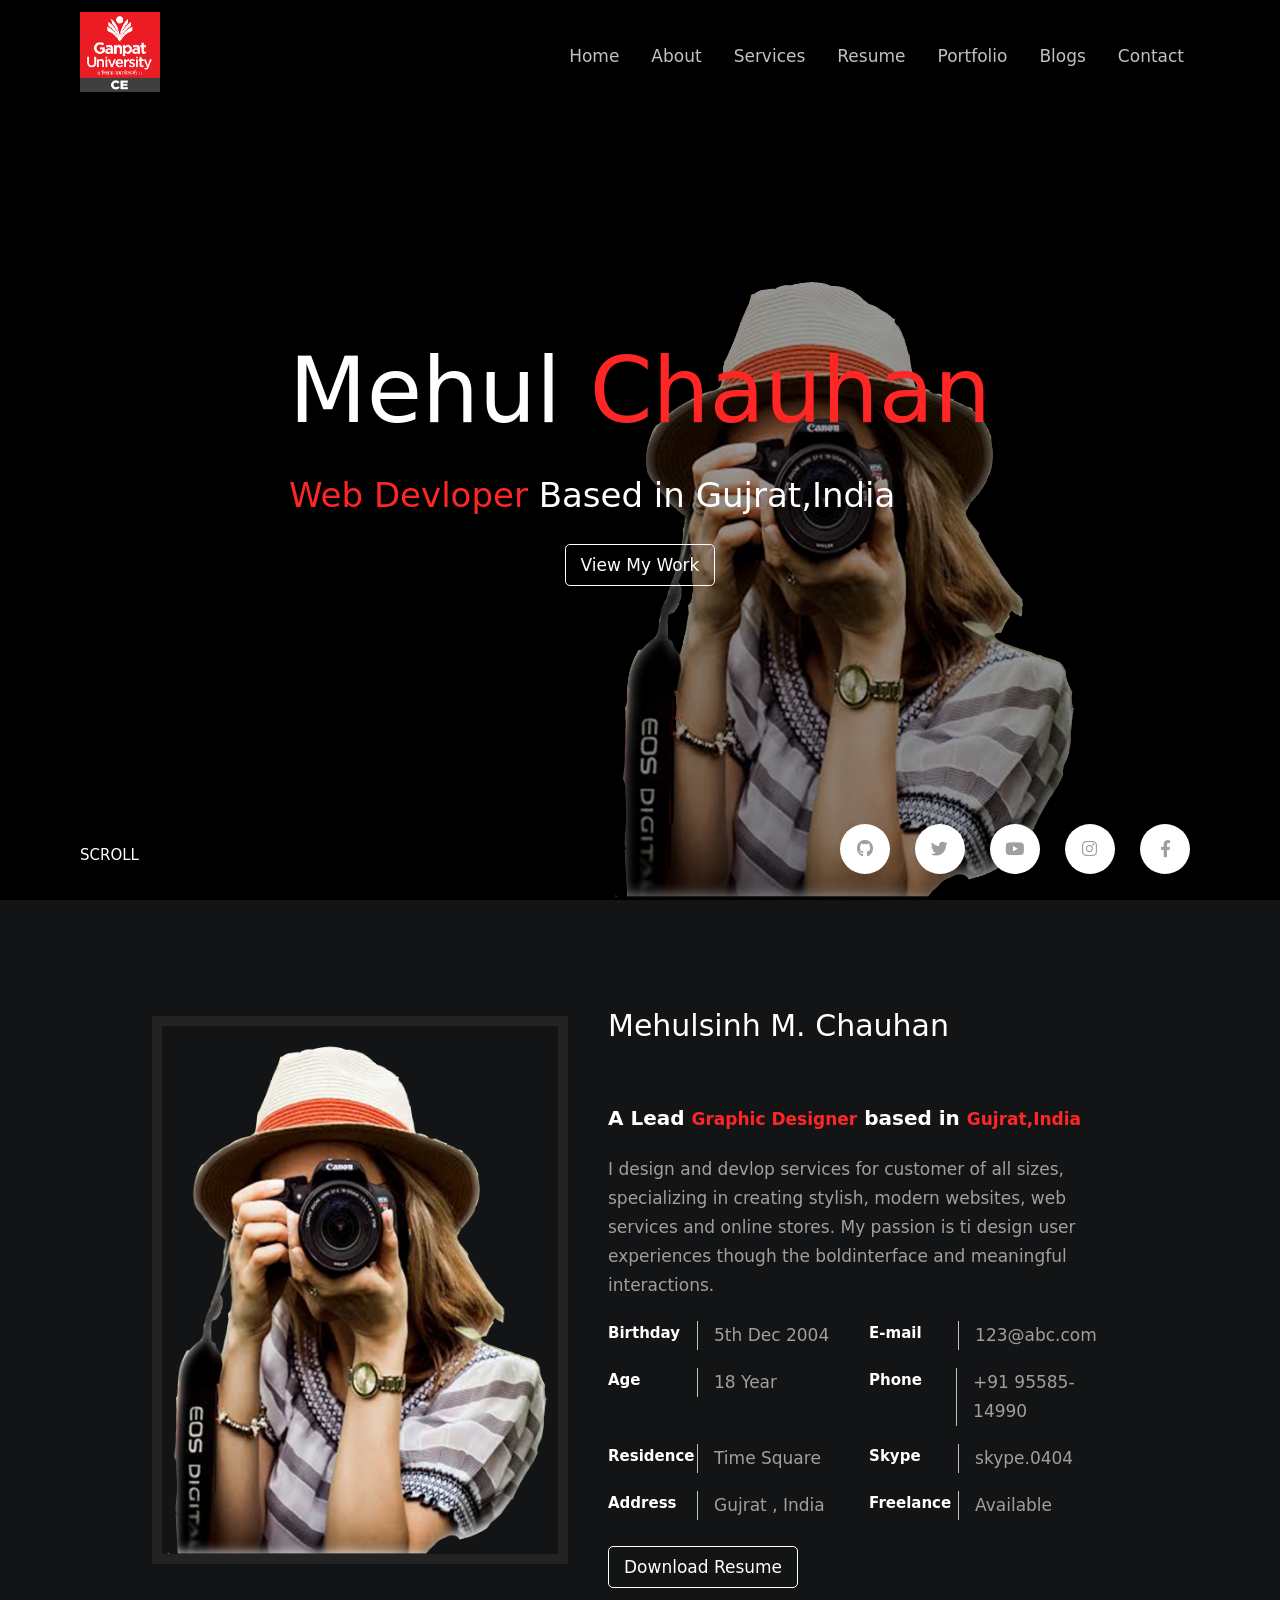
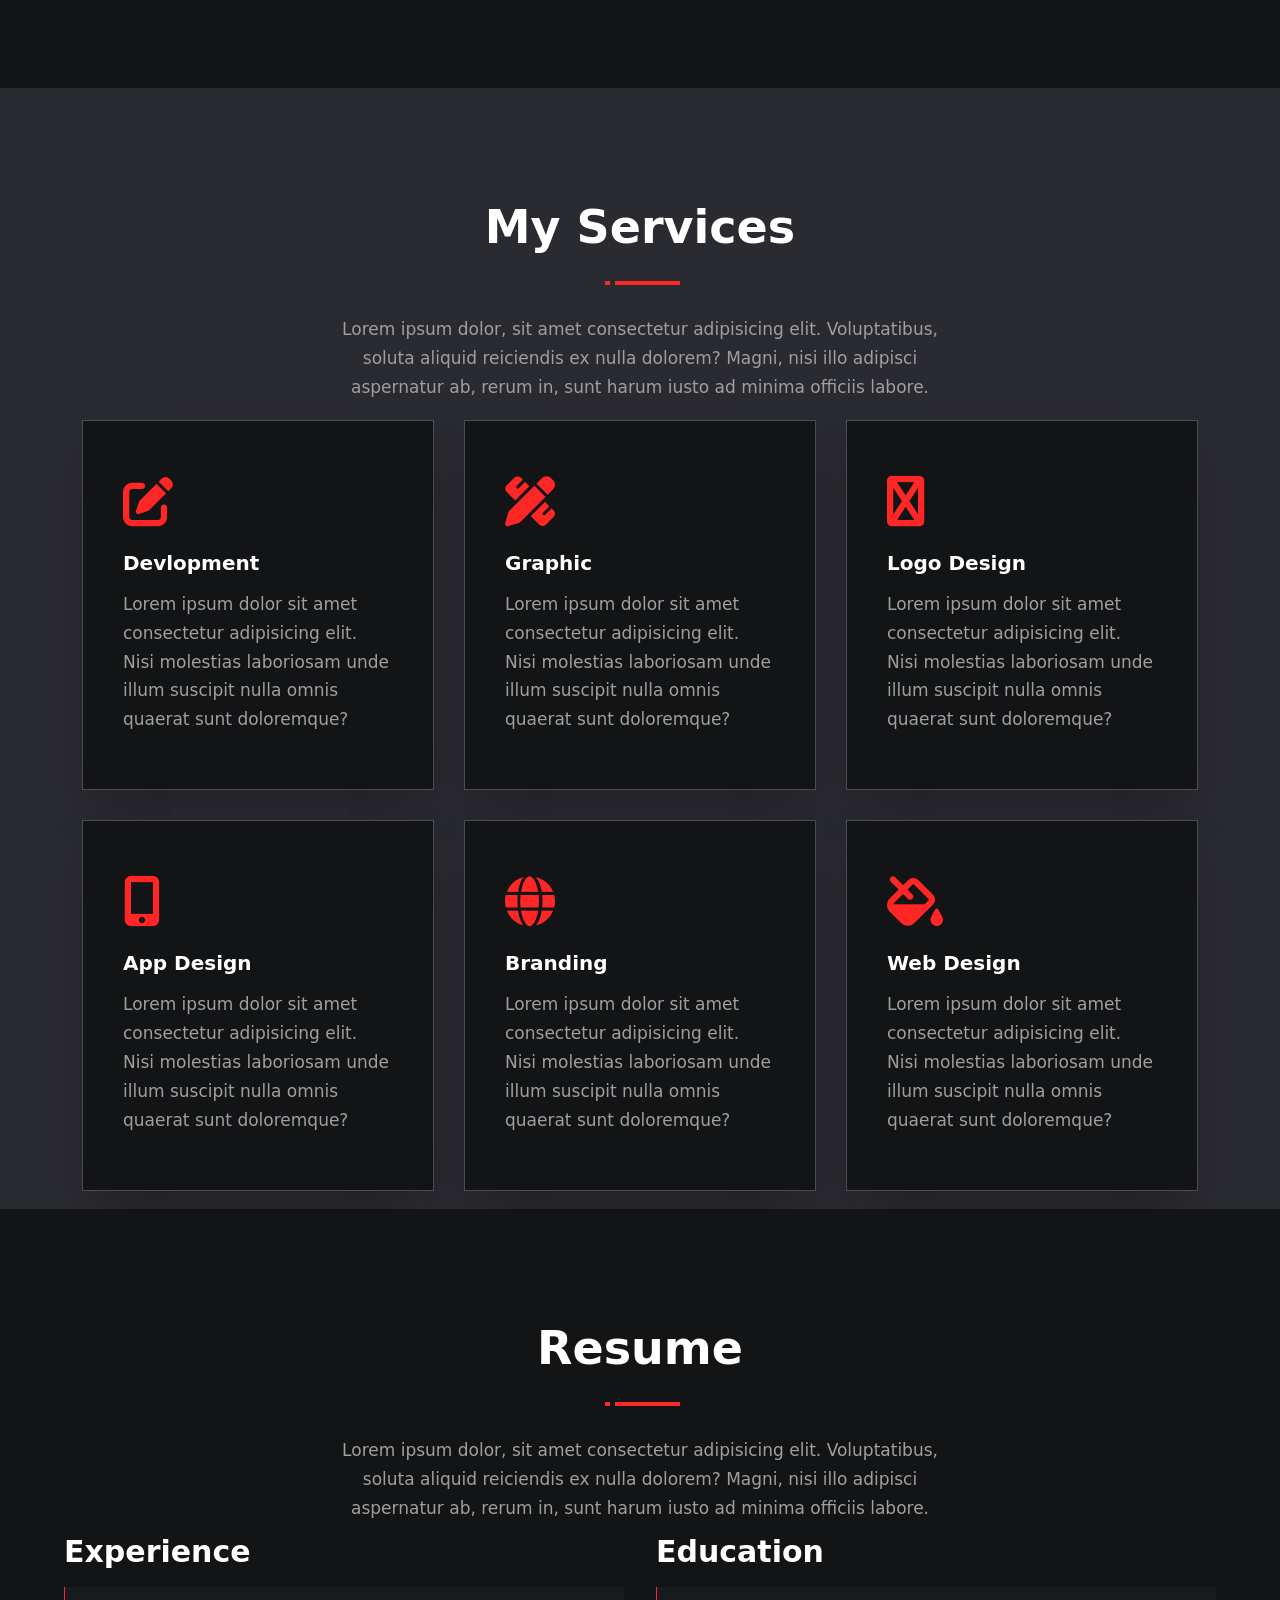
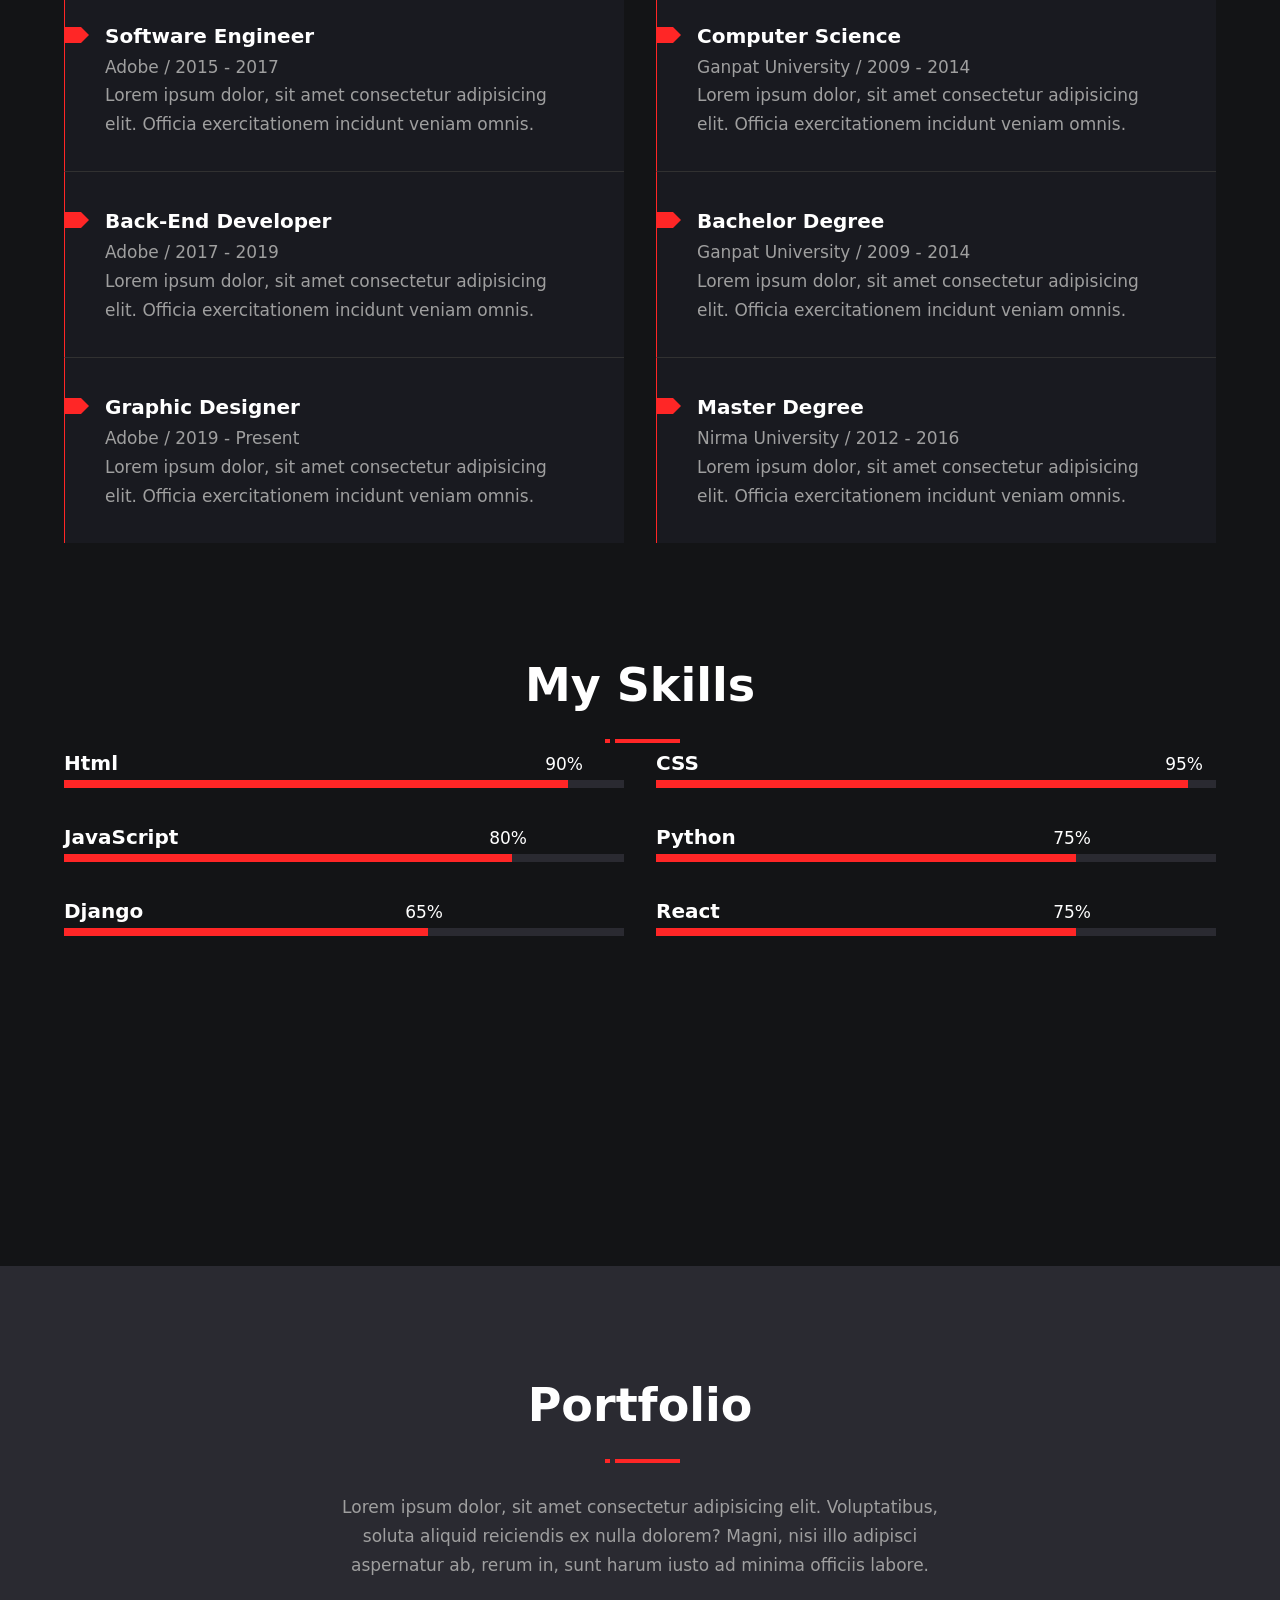
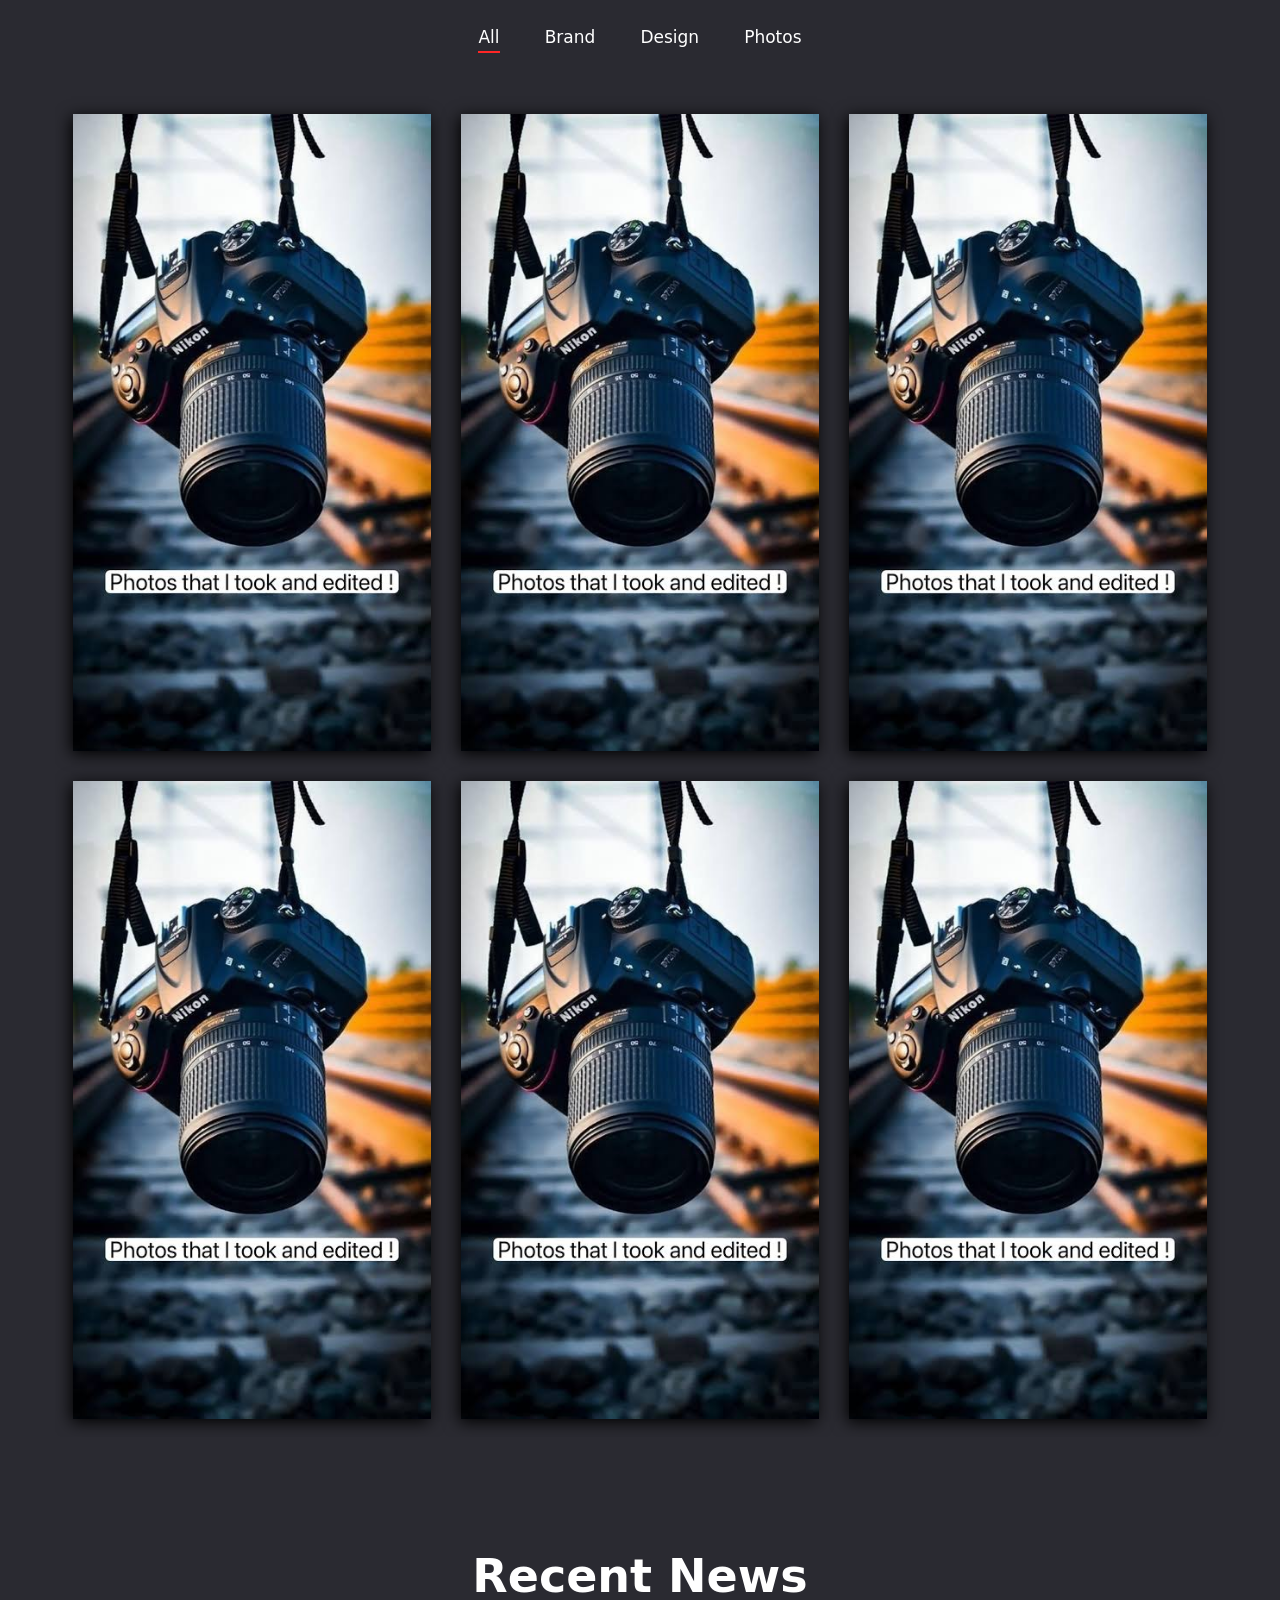
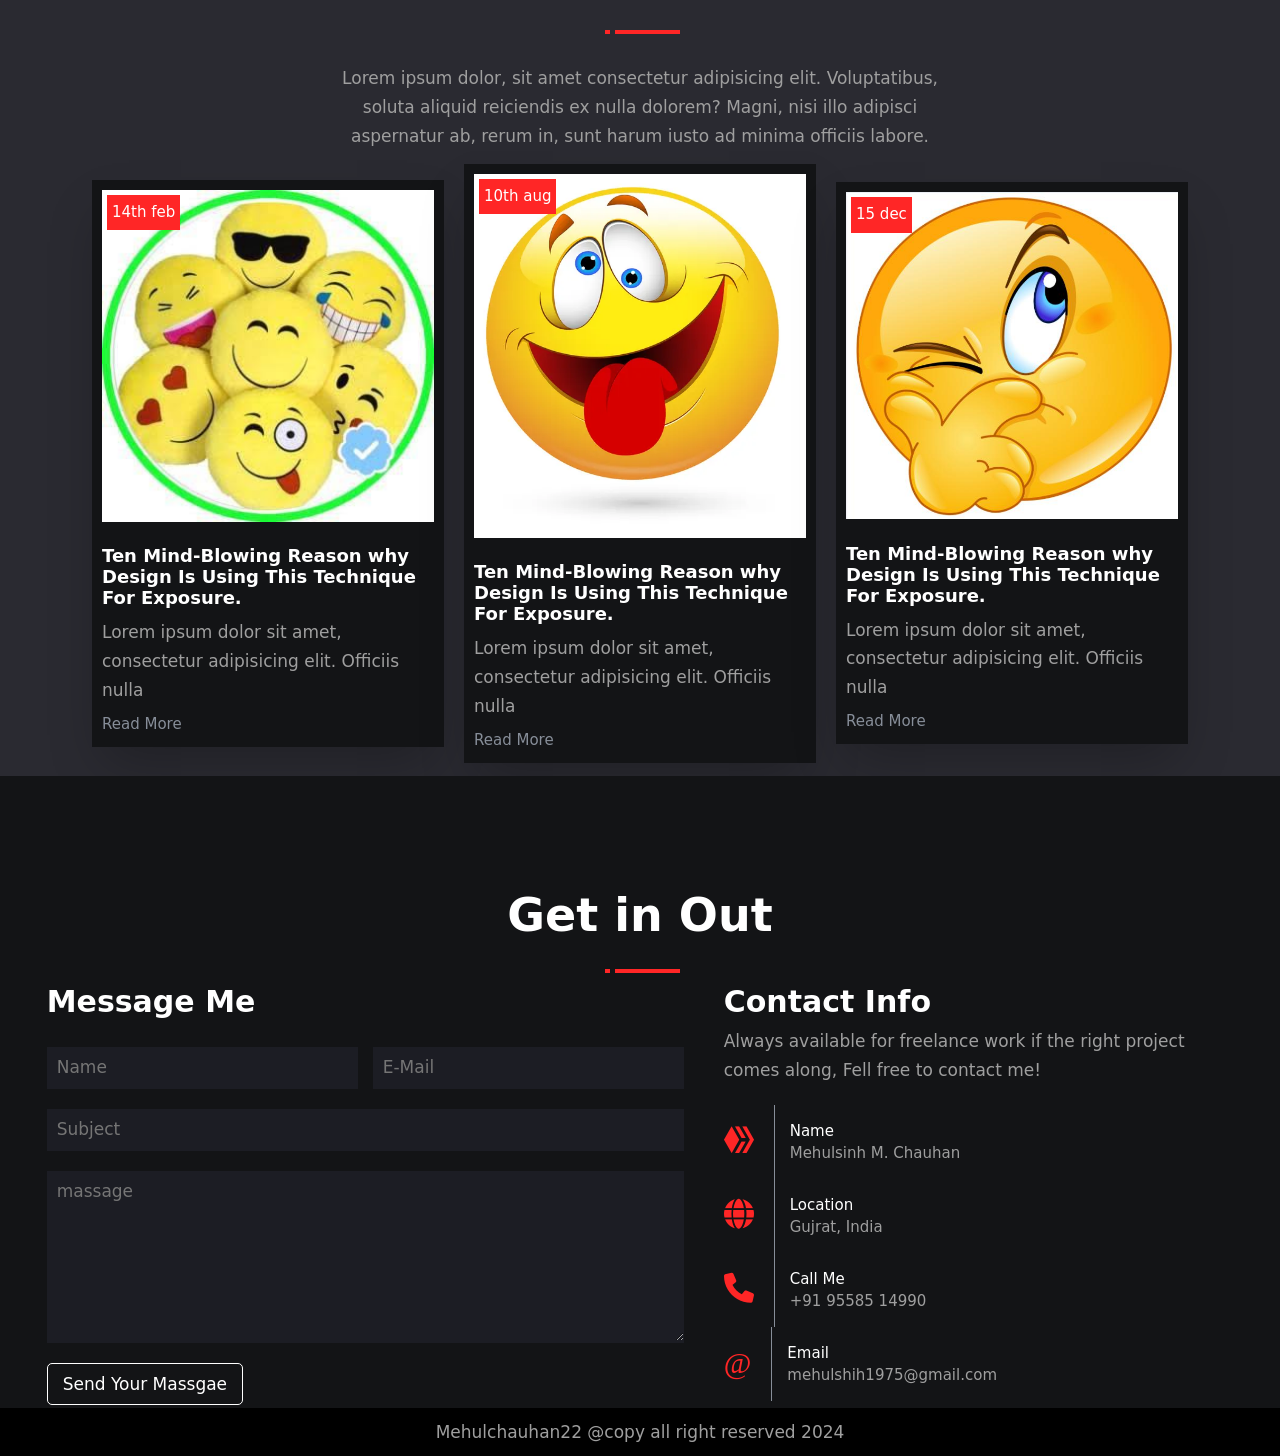
<file: index.html>
<!DOCTYPE html>
<html lang="en">

<head>
    <meta charset="UTF-8">
    <meta http-equiv="X-UA-Compatible" content="IE=edge">
    <meta name="viewport" content="width=device-width, initial-scale=1.0">
    <link rel="stylesheet" href="style.css">
    <link rel="stylesheet" href="css/all.min.css">
    <link rel="stylesheet" href="css/fontawesome.min.css">
</head>

<body>
    <!-- ------------ NAVBAR ---------- -->
    <header>
        <nav id="navbar">
            <div class="logo">
                <img src="images/logo.png" alt="">
            </div>
            <!-- hamberger-lines -->
            <input type="checkbox" class="checkbox">
            <div class="hamburger-lines">
                <span class="line line1"></span>
                <span class="line line2"></span>
                <span class="line line3"></span>
            </div>
            <ul class="nav-items">
                <li><a href="#home">Home</a></li>
                <li><a href="#about">About</a></li>
                <li><a href="#services">Services</a></li>
                <li><a href="#resume">Resume</a></li>
                <li><a href="#portfolio">Portfolio</a></li>
                <li><a href="#blogs">Blogs</a></li>
                <li><a href="#contact">Contact</a></li>
            </ul>
        </nav>
    </header>

    <!-- ------------ HOME SECTION ---------- -->
    <section id="home">
        <div class="text-holder">
            <h1>Mehul <span>Chauhan</span></h1>
            <h3><span>Web Devloper </span>Based in Gujrat,India</h3>
            <div class="button">
                <button class="btn">
                    <a href="#skills">View My Work</a>
                </button>
            </div>
        </div>
        <div class="hero-img">
            <img src="images/Pb.png" alt="">
        </div>  
        <div class="social-icons">
            <ul class="wrapper">
                <li class="icon github" onclick="window.location.href = 'https://github.com/Mehulchauhan22';">
                    <span class="tooltip">GitHub</span>
                    <span><i class="fab fa-github" ></i></span>
                </li>
            </ul>
            <ul class="wrapper">
                <li class="icon twitter" onclick="window.location.href = 'https://twitter.com';">
                    <span class="tooltip">Twitter</span>
                    <span><i class="fab fa-twitter"></i></span>
                </li>
            </ul>
            <ul class="wrapper">
                <li class="icon youtube" onclick="window.location.href = 'https://youtube.com'">
                    <span class="tooltip">Youtube</span>
                    <span><i class="fab fa-youtube"></i></span>
                </li>
            </ul>
            <ul class="wrapper">
                <li class="icon instagram" onclick="window.location.href = 'https://instagram.com';">
                    <span class="tooltip">Instagram</span>
                    <span><i class="fab fa-instagram"></i></span>
                </li>
            </ul>
            <ul class="wrapper">
                <li class="icon facebook" onclick="window.location.href = 'https://facebookcom';">
                    <span class="tooltip">Facebook</span>
                    <span><i class="fab fa-facebook-f"></i></span>
                </li>
            </ul>
        </div>
        <!-- <div class="social-icons">
            <li>
                <a href="#"><i class="fab fa-facebook-f"></i></a>
                <a href="#"><i class="fab fa-instagram"></i></a>
                <a href="#"><i class="fab fa-twitter"></i></a>
                <a href="#"><i class="fab fa-linkedin-in"></i></a>
                <a href="#"><i class="fab fa-youtube"></i></a>
            </li>
        </div> -->
        <div class="scroll-txt">
            <a href="#about">Scroll</a>
        </div>
    </section>

    <!-- ------------ ABOUT SECTION ---------- -->
    <section id="about">
        <div class="container">
            <div class="about-img">
                <img src="images/Pb.png" alt="">
            </div>
            <div class="text-wrapper">
                <h4>Mehulsinh M. Chauhan</h4>
                <h5>A Lead <span> Graphic Designer</span> based in <span>Gujrat,India</span></h5>
                <p>I design and devlop services for customer of all sizes, specializing in creating stylish, modern
                    websites, web services and online stores. My passion is ti design user experiences though the
                    boldinterface and meaningful interactions.
                </p>
                <div class="about-list">

                    <!-- ---List Item Start--- -->
                    <div class="list-item">
                        <label for="">Birthday</label>
                        <p>5th Dec 2004</p>
                    </div>
                    <!-- ---List Item End--- -->

                    <!-- ---List Item Start--- -->
                    <div class="list-item">
                        <label for="">E-mail</label>
                        <p>123@abc.com</p>
                    </div>
                    <!-- ---List Item End--- -->

                    <!-- ---List Item Start--- -->
                    <div class="list-item">
                        <label for="">Age</label>
                        <p>18 Year</p>
                    </div>
                    <!-- ---List Item End--- -->

                    <!-- ---List Item Start--- -->
                    <div class="list-item">
                        <label for="">Phone</label>
                        <p>+91 95585-14990</p>
                    </div>
                    <!-- ---List Item End--- -->

                    <!-- ---List Item Start--- -->
                    <div class="list-item">
                        <label for="">Residence</label>
                        <p>Time Square</p>
                    </div>
                    <!-- ---List Item End--- -->

                    <!-- ---List Item Start--- -->
                    <div class="list-item">
                        <label for="">Skype</label>
                        <p>skype.0404</p>
                    </div>
                    <!-- ---List Item End--- -->

                    <!-- ---List Item Start--- -->
                    <div class="list-item">
                        <label for="">Address</label>
                        <p>Gujrat , India </p>
                    </div>
                    <!-- ---List Item End--- -->

                    <!-- ---List Item Start--- -->
                    <div class="list-item">
                        <label for="">Freelance</label>
                        <p>Available</p>
                    </div>
                    <!-- ---List Item End--- -->

                </div>
                <button class="btn"><a href="images/resume-Mehulsinh_chauhan.pdf" download>Download Resume</a></button>
            </div>
        </div>
    </section>

    <!-- ------------ SERVICES SECTION ---------- -->
    <section id="services">
        <div class="heading-wrapper">
            <div class="heading">
                <h2> My Services</h2>
            </div>
            <div class="animated-bar"></div>
            <div class="sub-heading">
                <p>
                    Lorem ipsum dolor, sit amet consectetur adipisicing elit. Voluptatibus, soluta aliquid reiciendis ex
                    nulla dolorem? Magni, nisi illo adipisci aspernatur ab, rerum in, sunt harum iusto ad minima
                    officiis labore.
                </p>
            </div>
        </div>

        <div class="container">

            <!-- --- Services Card Start--- -->
            <div class="service-card">
                <div class="card-content">
                    <i class="fas fa-pen-to-square"></i>
                    <h5>Devlopment</h5>
                    <p>Lorem ipsum dolor sit amet consectetur adipisicing elit. Nisi molestias laboriosam unde illum
                        suscipit nulla omnis quaerat sunt doloremque?</p>
                </div>
            </div>
            <!-- --- Services Card End--- -->

            <!-- --- Services Card Start--- -->
            <div class="service-card">
                <div class="card-content">
                    <i class="fas fa-pen-ruler"></i>
                    <h5>Graphic</h5>
                    <p>Lorem ipsum dolor sit amet consectetur adipisicing elit. Nisi molestias laboriosam unde illum
                        suscipit nulla omnis quaerat sunt doloremque?</p>
                </div>
            </div>
            <!-- --- Services Card End--- -->

            <!-- --- Services Card Start--- -->
            <div class="service-card">
                <div class="card-content">
                    <i class="fa fa-pied-piper"></i>
                    <h5>Logo Design</h5>
                    <p>Lorem ipsum dolor sit amet consectetur adipisicing elit. Nisi molestias laboriosam unde illum
                        suscipit nulla omnis quaerat sunt doloremque?</p>
                </div>
            </div>
            <!-- --- Services Card End--- -->

            <!-- --- Services Card Start--- -->
            <div class="service-card">
                <div class="card-content">
                    <i class="fas fa-mobile-screen-button"></i>
                    <h5>App Design</h5>
                    <p>Lorem ipsum dolor sit amet consectetur adipisicing elit. Nisi molestias laboriosam unde illum
                        suscipit nulla omnis quaerat sunt doloremque?</p>
                </div>
            </div>
            <!-- --- Services Card End--- -->

            <!-- --- Services Card Start--- -->
            <div class="service-card">
                <div class="card-content">
                    <i class="fas fa-globe"></i>
                    <h5>Branding</h5>
                    <p>Lorem ipsum dolor sit amet consectetur adipisicing elit. Nisi molestias laboriosam unde illum
                        suscipit nulla omnis quaerat sunt doloremque?</p>
                </div>
            </div>
            <!-- --- Services Card End--- -->

            <!-- --- Services Card Start--- -->
            <div class="service-card">
                <div class="card-content">
                    <i class="fas fa-fill-drip"></i>
                    <h5>Web Design</h5>
                    <p>Lorem ipsum dolor sit amet consectetur adipisicing elit. Nisi molestias laboriosam unde illum
                        suscipit nulla omnis quaerat sunt doloremque?</p>
                </div>
            </div>
            <!-- --- Services Card End--- -->

        </div>
    </section>

    <!-- ------------ RESUME SECTION ---------- -->
    <section id="resume">
        <div class="heading-wrapper">
            <div class="heading">
                <h2>Resume</h2>
            </div>
            <div class="animated-bar"></div>
            <div class="sub-heading">
                <p>
                    Lorem ipsum dolor, sit amet consectetur adipisicing elit. Voluptatibus, soluta aliquid reiciendis ex
                    nulla dolorem? Magni, nisi illo adipisci aspernatur ab, rerum in, sunt harum iusto ad minima
                    officiis labore.
                </p>
            </div>
        </div>

        <div class="container">

            <!-- ------------ EXPERINCE PART  ---------- -->
            <div class="experience">
                <div class="title">
                    <h4>Experience</h4>
                </div>

                <!-- ---Resume Item Start--- -->
                <div class="resume-item">
                    <div class="item-arrow"></div>
                    <h5>Software Engineer</h5>
                    <span>Adobe / 2015 - 2017</span>
                    <p>Lorem ipsum dolor, sit amet consectetur adipisicing elit. Officia exercitationem incidunt veniam
                        omnis.</p>
                </div>
                <!-- ---Resume Item End--- -->

                <!-- ---Resume Item Start--- -->
                <div class="resume-item">
                    <div class="item-arrow"></div>
                    <h5>Back-End Developer</h5>
                    <span>Adobe / 2017 - 2019</span>
                    <p>Lorem ipsum dolor, sit amet consectetur adipisicing elit. Officia exercitationem incidunt veniam
                        omnis.</p>
                </div>
                <!-- ---Resume Item End--- -->

                <!-- ---Resume Item Start--- -->
                <div class="resume-item">
                    <div class="item-arrow"></div>
                    <h5>Graphic Designer</h5>
                    <span>Adobe / 2019 - Present</span>
                    <p>Lorem ipsum dolor, sit amet consectetur adipisicing elit. Officia exercitationem incidunt veniam
                        omnis.</p>
                </div>
                <!-- ---Resume Item End--- -->
            </div>


            <!-- ------------ EDUCATION PART  ---------- -->
            <div class="education">
                <div class="title">
                    <h4>Education</h4>
                </div>

                <!-- ---Resume Item Start--- -->
                <div class="resume-item">
                    <div class="item-arrow"></div>
                    <h5>Computer Science</h5>
                    <span>Ganpat University / 2009 - 2014</span>
                    <p>Lorem ipsum dolor, sit amet consectetur adipisicing elit. Officia exercitationem incidunt veniam
                        omnis.</p>
                </div>
                <!-- ---Resume Item End--- -->

                <!-- ---Resume Item Start--- -->
                <div class="resume-item">
                    <div class="item-arrow"></div>
                    <h5>Bachelor Degree</h5>
                    <span>Ganpat University / 2009 - 2014</span>
                    <p>Lorem ipsum dolor, sit amet consectetur adipisicing elit. Officia exercitationem incidunt veniam
                        omnis.</p>
                </div>
                <!-- ---Resume Item End--- -->

                <!-- ---Resume Item Start--- -->
                <div class="resume-item">
                    <div class="item-arrow"></div>
                    <h5>Master Degree</h5>
                    <span>Nirma University / 2012 - 2016</span>
                    <p>Lorem ipsum dolor, sit amet consectetur adipisicing elit. Officia exercitationem incidunt veniam
                        omnis.</p>
                </div>
                <!-- ---Resume Item End--- -->
            </div>
        </div>

        <!-- --- SKILL SECTION--- -->
        <section id="skills">
            <div class="heading-wrapper">
                <div class="heading">
                    <h2>My Skills</h2>
                </div>
                <div class="animated-bar"></div>
            </div>

            <div class="container">

                <!-- ---PROGRESS ITEM START1--- -->
                <div class="progress-item">
                    <div class="text">
                        <h5>Html</h5>
                    </div>
                    <div class="progress-bar">
                        <div class="progress-line html"></div>
                    </div>
                </div>
                <!-- ---PROGRESS ITEM END1--- -->

                <!-- ---PROGRESS ITEM START2--- -->
                <div class="progress-item">
                    <div class="text">
                        <h5>CSS</h5>
                    </div>
                    <div class="progress-bar">
                        <div class="progress-line css"></div>
                    </div>
                </div>
                <!-- ---PROGRESS ITEM END2--- -->

                <!-- ---PROGRESS ITEM START3--- -->
                <div class="progress-item">
                    <div class="text">
                        <h5>JavaScript</h5>
                    </div>
                    <div class="progress-bar">
                        <div class="progress-line js"></div>
                    </div>
                </div>
                <!-- ---PROGRESS ITEM END3--- -->

                <!-- ---PROGRESS ITEM START4--- -->
                <div class="progress-item">
                    <div class="text">
                        <h5>Python</h5>
                    </div>
                    <div class="progress-bar">
                        <div class="progress-line python"></div>
                    </div>
                </div>
                <!-- ---PROGRESS ITEM END4--- -->

                <!-- ---PROGRESS ITEM START5--- -->
                <div class="progress-item">
                    <div class="text">
                        <h5>Django</h5>
                    </div>
                    <div class="progress-bar">
                        <div class="progress-line django"></div>
                    </div>
                </div>
                <!-- ---PROGRESS ITEM END5--- -->

                <!-- ---PROGRESS ITEM START6--- -->
                <div class="progress-item">
                    <div class="text">
                        <h5>React</h5>
                    </div>
                    <div class="progress-bar">
                        <div class="progress-line react"></div>
                    </div>
                </div>
                <!-- ---PROGRESS ITEM END6--- -->
            </div>
        </section>

    </section>
    <!-- ------------ PORTFOLIO SECTION ---------- -->
    <section id="portfolio">
        <div class="heading-wrapper">
            <div class="heading">
                <h2>Portfolio</h2>
            </div>
            <div class="animated-bar"></div>
            <div class="sub-heading">
                <p>
                    Lorem ipsum dolor, sit amet consectetur adipisicing elit. Voluptatibus, soluta aliquid reiciendis ex
                    nulla dolorem? Magni, nisi illo adipisci aspernatur ab, rerum in, sunt harum iusto ad minima
                    officiis labore.
                </p>
            </div>
        </div>

        <!-- ------------ GALLERY ---------- -->
        <div class="gallery-wrapper">
            <div class="gallery-nav">
                <div class="gallery-filter">
                    <span class="filter-item active" data-filter="all">All</span>
                    <span class="filter-item" data-filter="brand">Brand</span>
                    <span class="filter-item" data-filter="design">Design</span>
                    <span class="filter-item" data-filter="photos">Photos</span>
                </div>
            </div>
            <div class="container">

                <!-- --- GALLERY ITEM START --- -->
                <div class="gallery-item brand">
                    <div class="gallery-item-inner">
                        <img src="images/img.jpeg" alt="brand">
                        <div class="overlay">
                            <h5>Brand #1</h5>
                            <p>More Info</p>
                        </div>
                    </div>
                </div>
                <!-- --- GALLERY ITEM END --- -->

                <!-- --- GALLERY ITEM START --- -->
                <div class="gallery-item design">
                    <div class="gallery-item-inner">
                        <img src="images/img.jpeg" alt="design">
                        <div class="overlay">
                            <h5>Design #1</h5>
                            <p>More Info</p>
                        </div>
                    </div>
                </div>
                <!-- --- GALLERY ITEM END --- -->

                <!-- --- GALLERY ITEM START --- -->
                <div class="gallery-item photos">
                    <div class="gallery-item-inner">
                        <img src="images/img.jpeg" alt="photos">
                        <div class="overlay">
                            <h5>Photos #1</h5>
                            <p>More Info</p>
                        </div>
                    </div>
                </div>
                <!-- --- GALLERY ITEM END --- -->

                <!-- --- GALLERY ITEM START --- -->
                <div class="gallery-item brand">
                    <div class="gallery-item-inner">
                        <img src="images/img.jpeg" alt="brand">
                        <div class="overlay">
                            <h5>Brand #2</h5>
                            <p>More Info</p>
                        </div>
                    </div>
                </div>
                <!-- --- GALLERY ITEM END --- -->

                <!-- --- GALLERY ITEM START --- -->
                <div class="gallery-item design">
                    <div class="gallery-item-inner">
                        <img src="images/img.jpeg" alt="design">
                        <div class="overlay">
                            <h5>Design #2</h5>
                            <p>More Info</p>
                        </div>
                    </div>
                </div>
                <!-- --- GALLERY ITEM END --- -->

                <!-- --- GALLERY ITEM START --- -->
                <div class="gallery-item photos">
                    <div class="gallery-item-inner">
                        <img src="images/img.jpeg" alt="photos">
                        <div class="overlay">
                            <h5>Photos #2</h5>
                            <p>More Info</p>
                        </div>
                    </div>
                </div>
                <!-- --- GALLERY ITEM END --- -->
            </div>

        </div>
        </div>
    </section>

    
    <!-- ------------ BLOGS SECTION ---------- -->
    <section id="blogs">
        <div class="heading-wrapper">
            <div class="heading">
                <h2>Recent News</h2>
            </div>
            <div class="animated-bar"></div>
            <div class="sub-heading">
                <p>
                    Lorem ipsum dolor, sit amet consectetur adipisicing elit. Voluptatibus, soluta aliquid reiciendis ex
                    nulla dolorem? Magni, nisi illo adipisci aspernatur ab, rerum in, sunt harum iusto ad minima
                    officiis labore.
                </p>
            </div>
        </div>
        <div class="container">

            <!-- -------- BLOG START ---------- -->
            <div class="blog blog-1">
                <div class="img-box">
                    <img src="images/smiley.jpeg" alt="">
                </div>
                <h6>Ten Mind-Blowing Reason why Design Is Using This Technique For Exposure.</h6>
                <p>Lorem ipsum dolor sit amet, consectetur adipisicing elit. Officiis nulla</p>
                <button><a href="#">Read More</a></button>
            </div>
            <!-- -------- BLOG END ---------- -->

            <!-- -------- BLOG START ---------- -->
            <div class="blog blog-2">
                <div class="img-box">
                    <img src="images/smiley1.jpeg" alt="">
                </div>
                <h6>Ten Mind-Blowing Reason why Design Is Using This Technique For Exposure.</h6>
                <p>Lorem ipsum dolor sit amet, consectetur adipisicing elit. Officiis nulla</p>
                <button><a href="#">Read More</a></button>
            </div>
            <!-- -------- BLOG END ---------- -->

            <!-- -------- BLOG START ---------- -->
            <div class="blog blog-3">
                <div class="img-box">
                    <img src="images/smiley2.jpeg" alt="">
                </div>
                <h6>Ten Mind-Blowing Reason why Design Is Using This Technique For Exposure.</h6>
                <p>Lorem ipsum dolor sit amet, consectetur adipisicing elit. Officiis nulla</p>
                <button><a href="#">Read More</a></button>
            </div>
        </div>
        <!-- -------- BLOG END ---------- -->
    </section>


    <!-- ------------ CONTACT SECTION ---------- -->
    <section id="contact">
        <div class="heading-wrapper">
            <div class="heading">
                <h2>Get in Out</h2>
            </div>
            <div class="animated-bar"></div>
        </div>

        <div class="container">
            <form action="#">
                <div class="title">
                    <h4>Message Me</h4>
                </div>

                <div class="form-row">
                    <div class="input-data">
                        <input type="text" placeholder="Name" required>
                    </div>
                    <div class="input-data">
                        <input type="text" placeholder="E-Mail" required>
                    </div>
                </div>

                <div class="input-data">
                    <input type="text" placeholder="Subject" required>
                </div>

                <div class="input-data">
                    <textarea name="Massege" placeholder="massage" required></textarea>
                </div>
                <div class="form-row">

                    <input type="submit" value="Send Your Massgae" class="btn">

                </div>
            </form>



            <div class="contact-info">
                <div class="title">
                    <h4>Contact Info</h4>
                </div>
                <div class="subtitle">
                    <p>Always available for freelance work if the right project comes along, Fell free to contact me!
                    </p>
                </div>

                <ul class="contact-list">

                    <!-- --- LIST ITEM START --- -->
                    <li class="list-item">
                        <div class="icon">
                            <i class="fa-brands fa-hive"></i>
                        </div>
                        <div class="details">
                            <label for="#">Name</label>
                            <p>Mehulsinh M. Chauhan</p>
                        </div>
                    </li>
                    <!-- --- LIST ITEM START --- -->


                    <!-- --- LIST ITEM START --- -->
                    <li class="list-item">
                        <div class="icon">
                            <i class="fas fa-globe"></i>
                        </div>
                        <div class="details">
                            <label for="#">Location</label>
                            <p>Gujrat, India</p>
                        </div>
                    </li>
                    <!-- --- LIST ITEM START --- -->


                    <!-- --- LIST ITEM START --- -->
                    <li class="list-item">
                        <div class="icon">
                            <i class="fas fa-phone"></i>
                        </div>
                        <div class="details">
                            <label for="#">Call Me</label>
                            <p>+91 95585 14990</p>
                        </div>
                    </li>
                    <!-- --- LIST ITEM START --- -->


                    <!-- --- LIST ITEM START --- -->
                    <li class="list-item">
                        <div class="icon">
                            <i class="fa-brands fa-at"></i>
                        </div>
                        <div class="details">
                            <label for="#">Email</label>
                            <p>mehulshih1975@gmail.com</p>
                        </div>
                    </li>
                    <!-- --- LIST ITEM START --- -->


                </ul>
            </div>
        </div>
    </section>
    <!-- ------------ FOOTER ---------- -->
    <footer>
        <p>Mehulchauhan22 @copy all right reserved 2024 </p>
    </footer>

 <!-- ============Script =========== -->
    <script src="script.js"> </script>
</body>

</html>
</file>
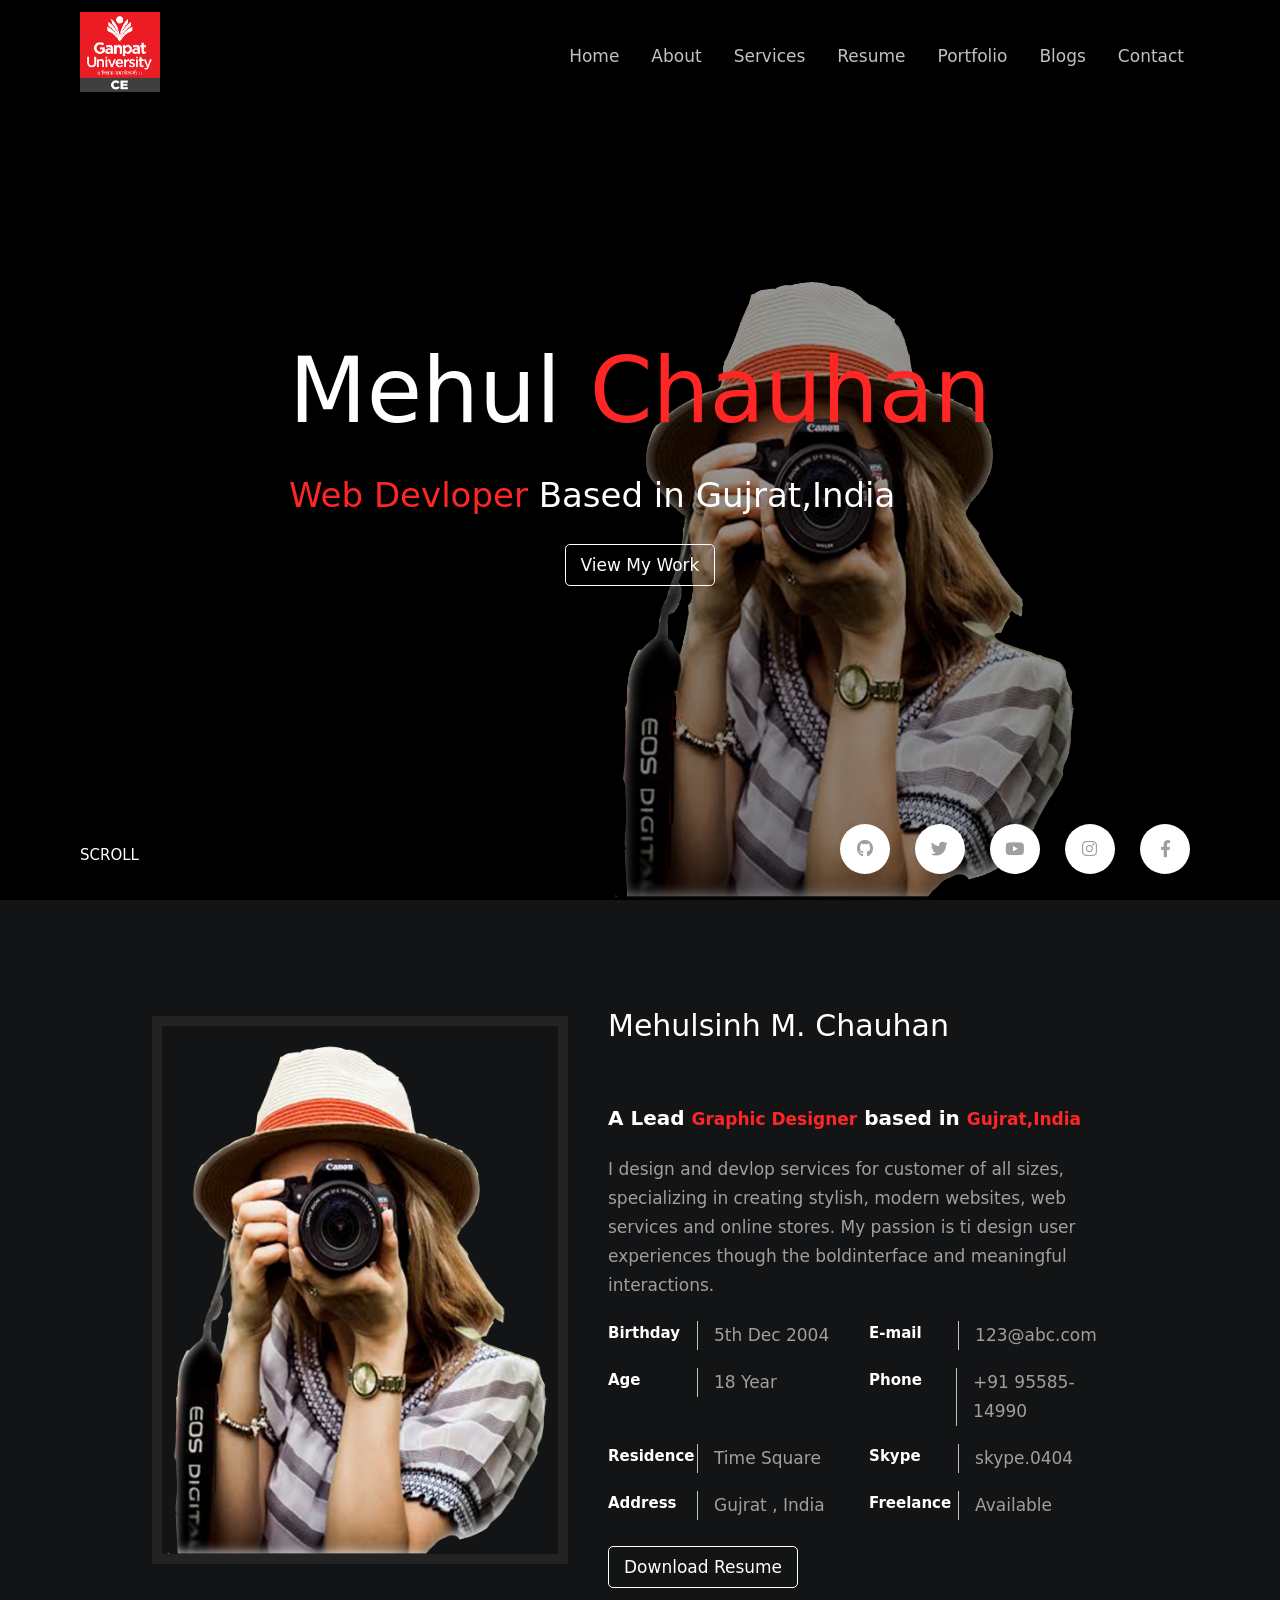
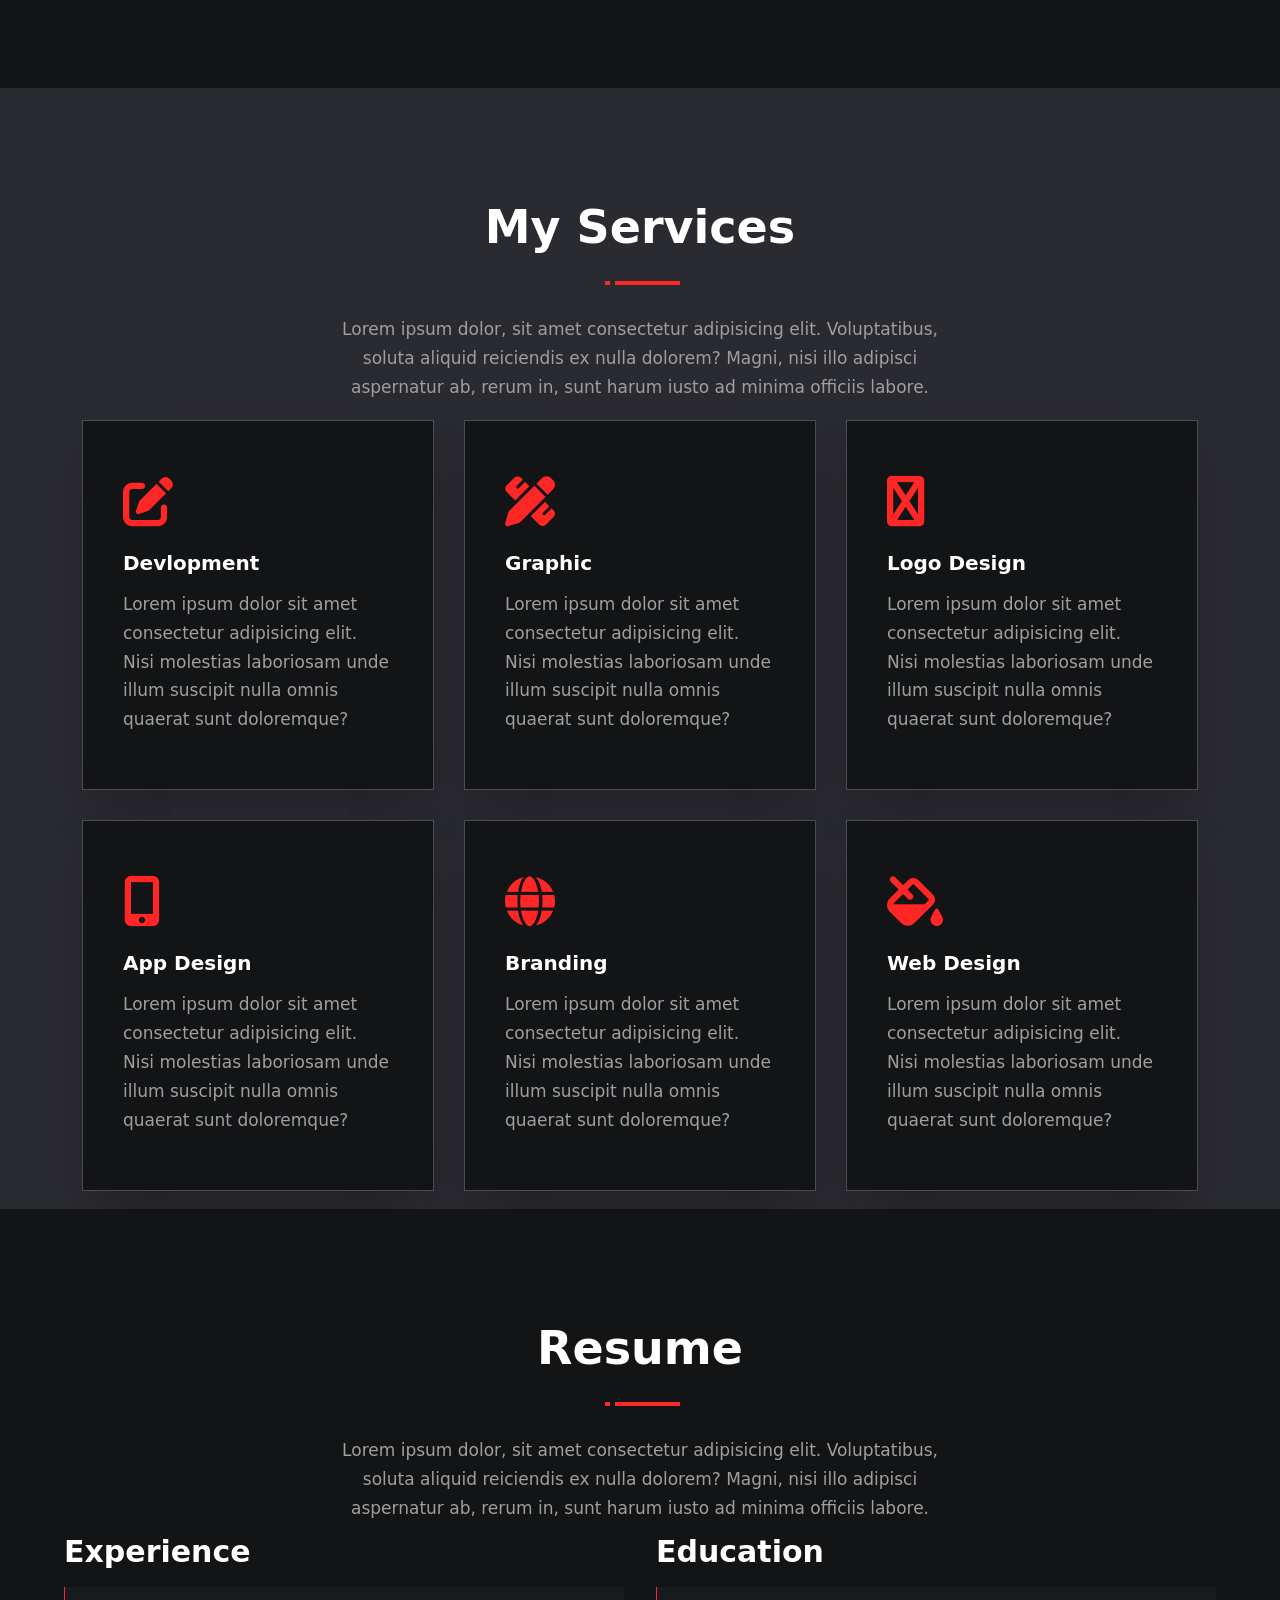
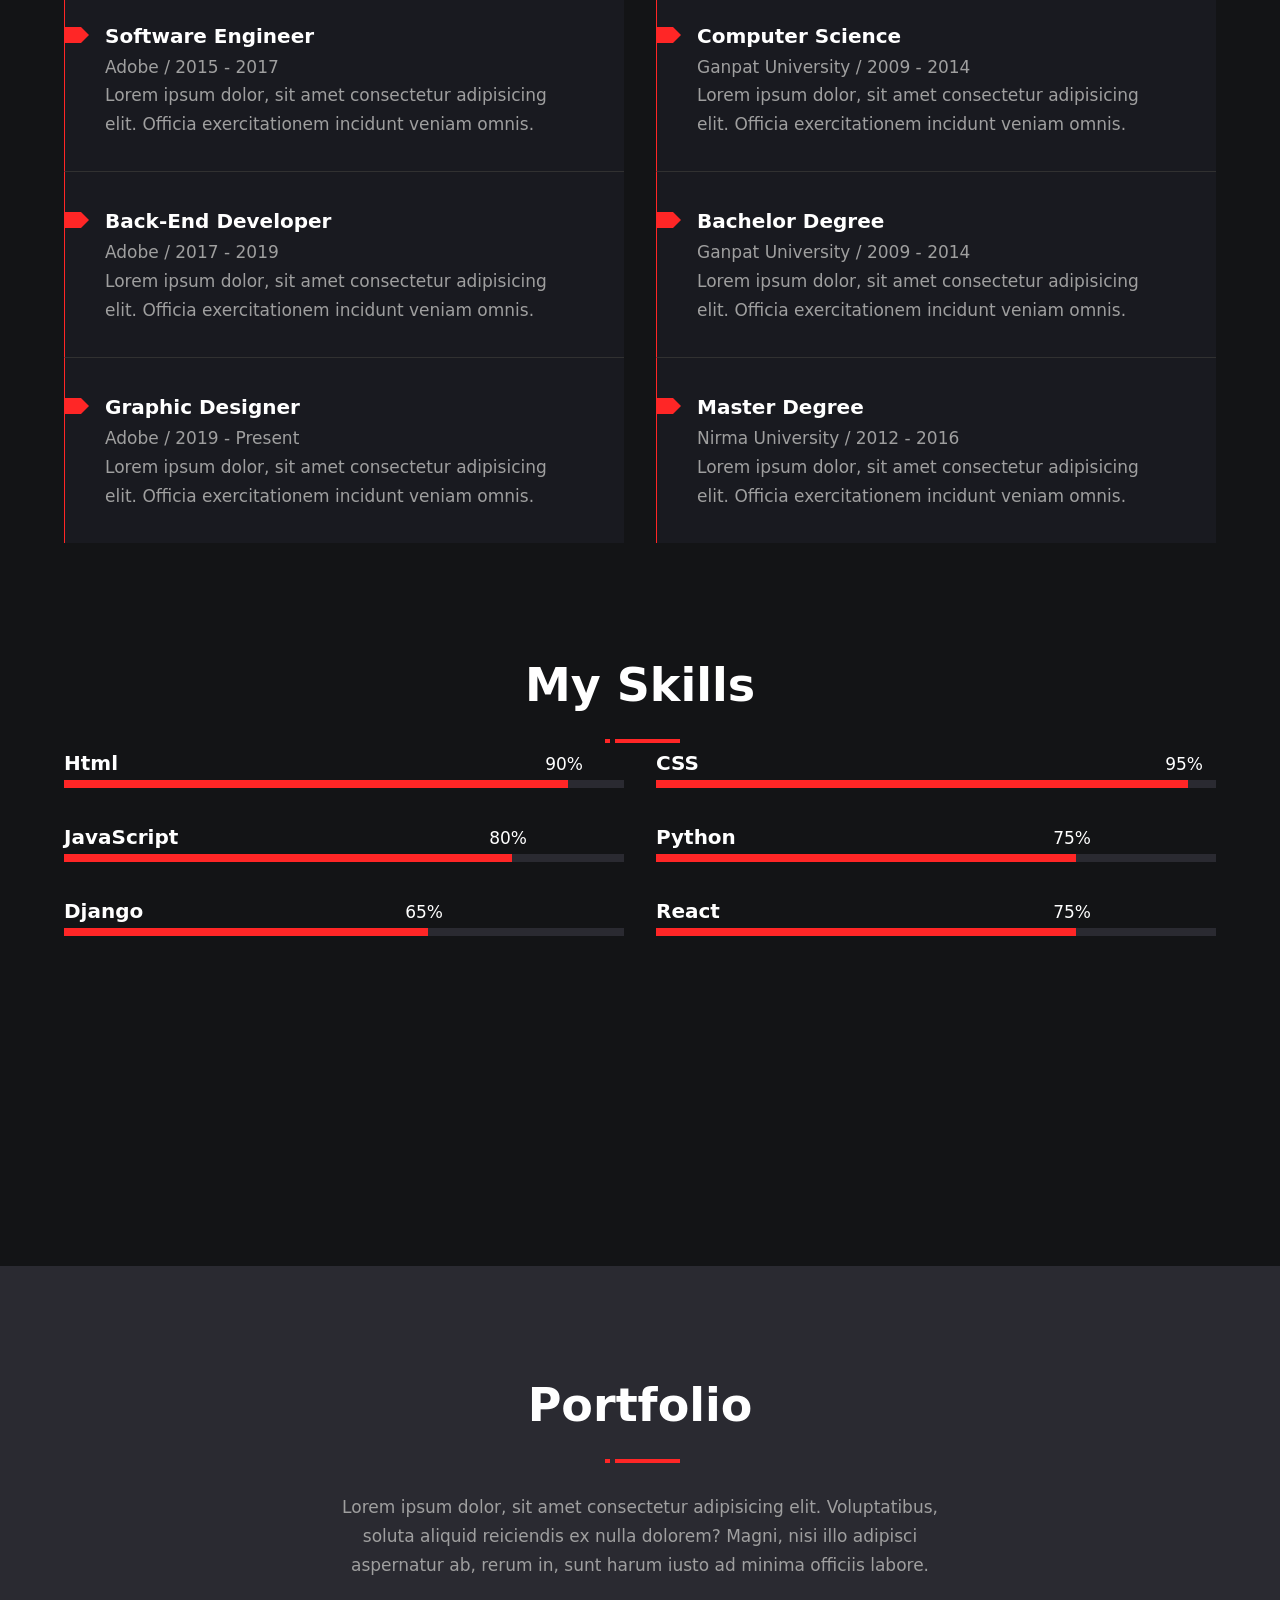
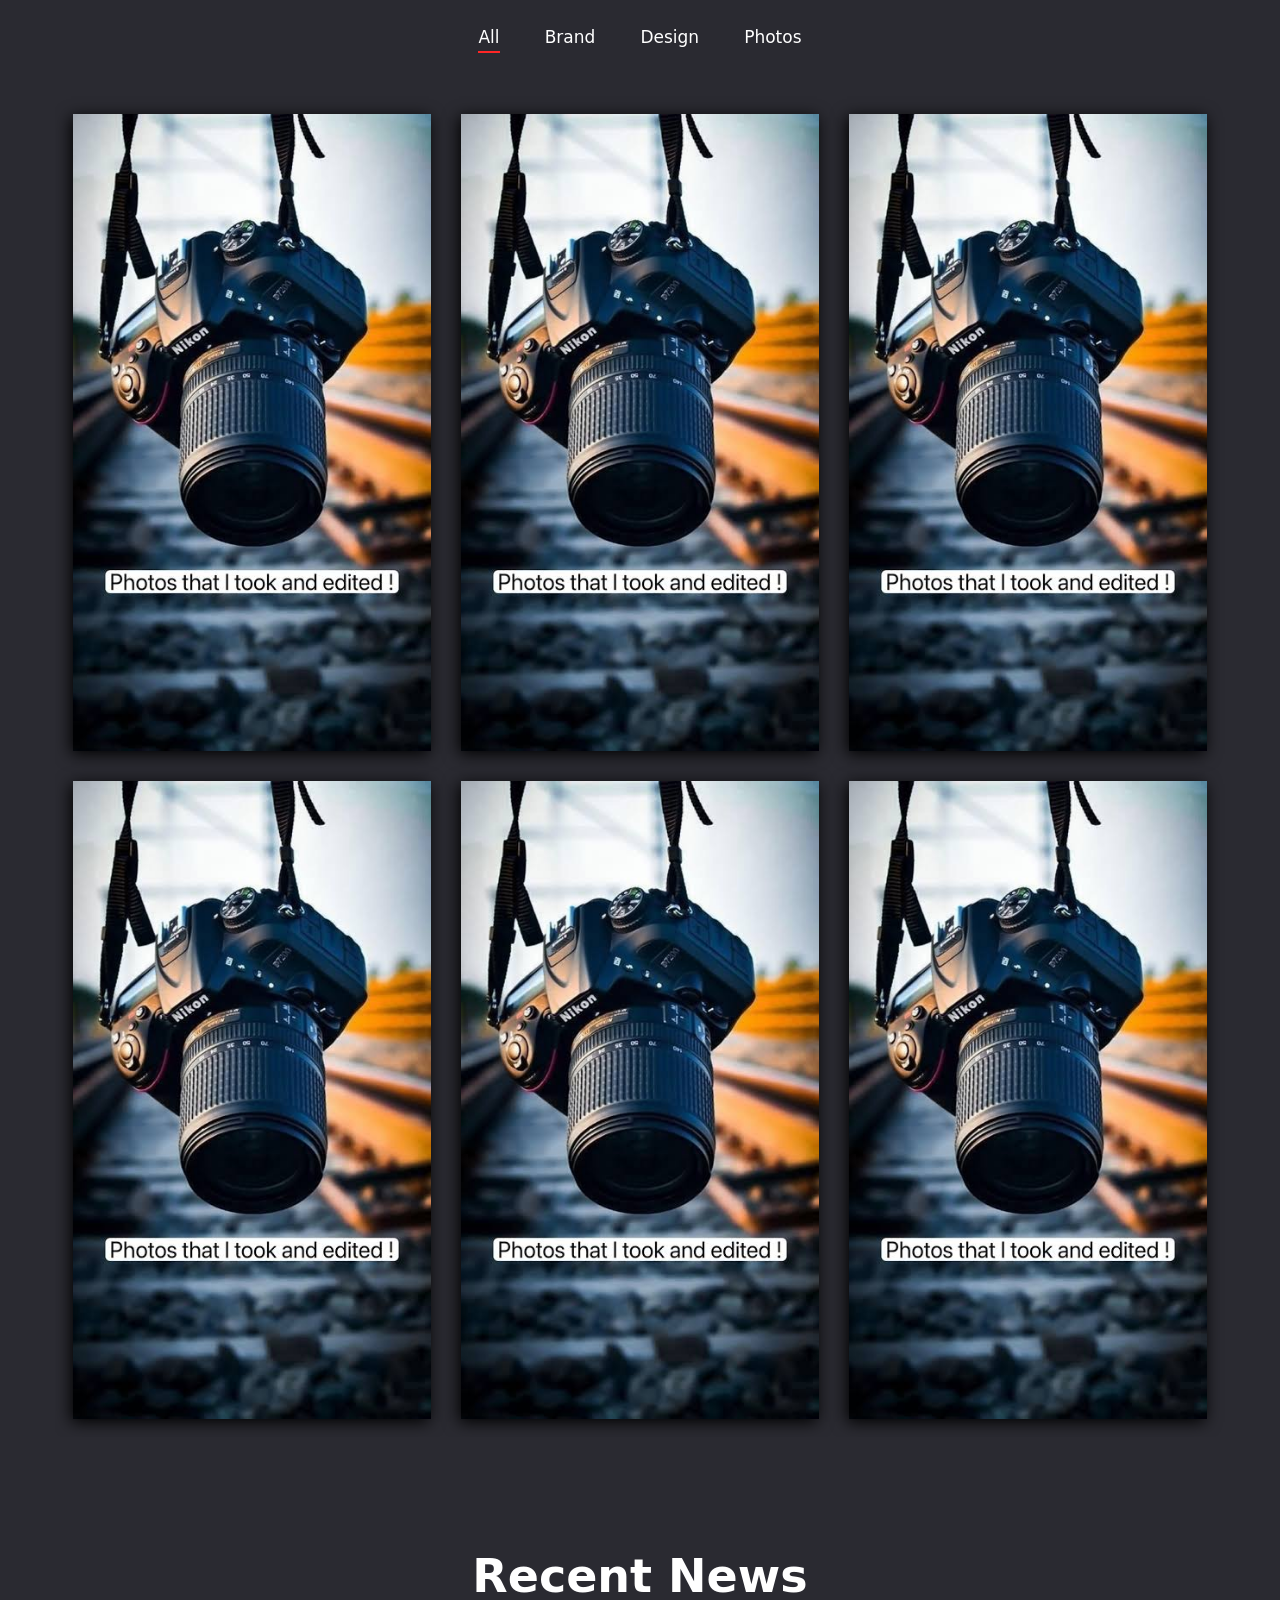
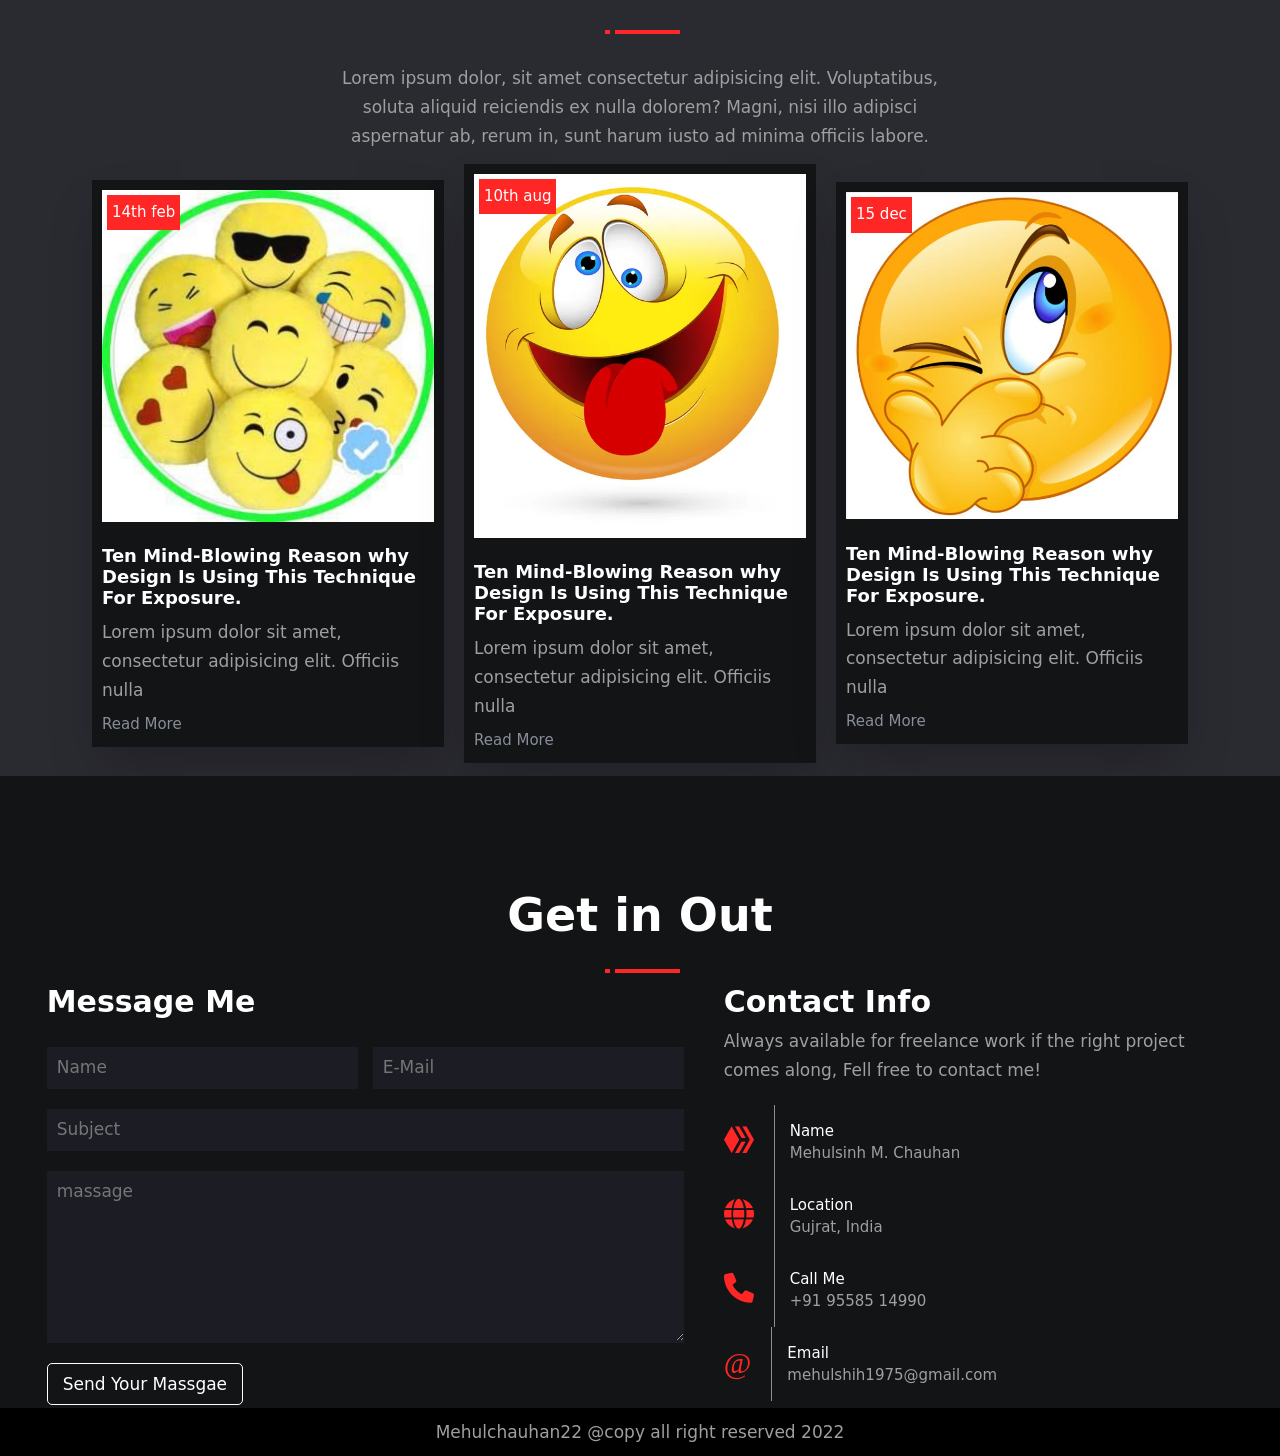
<file: web.html>
<!DOCTYPE html>
<html lang="en">

<head>
    <meta charset="UTF-8">
    <meta http-equiv="X-UA-Compatible" content="IE=edge">
    <meta name="viewport" content="width=device-width, initial-scale=1.0">
    <link rel="stylesheet" href="web1.css">
    <link rel="stylesheet" href="css/all.min.css">
    <link rel="stylesheet" href="css/fontawesome.min.css">
</head>

<body>
    <!-- ------------ NAVBAR ---------- -->
    <header>
        <nav id="navbar">
            <div class="logo">
                <img src="images/logo.png" alt="">
            </div>
            <!-- hamberger-lines -->
            <input type="checkbox" class="checkbox">
            <div class="hamburger-lines">
                <span class="line line1"></span>
                <span class="line line2"></span>
                <span class="line line3"></span>
            </div>
            <ul class="nav-items">
                <li><a href="#home">Home</a></li>
                <li><a href="#about">About</a></li>
                <li><a href="#services">Services</a></li>
                <li><a href="#resume">Resume</a></li>
                <li><a href="#portfolio">Portfolio</a></li>
                <li><a href="#blogs">Blogs</a></li>
                <li><a href="#contact">Contact</a></li>
            </ul>
        </nav>
    </header>

    <!-- ------------ HOME SECTION ---------- -->
    <section id="home">
        <div class="text-holder">
            <h1>Mehul <span>Chauhan</span></h1>
            <h3><span>Web Devloper </span>Based in Gujrat,India</h3>
            <div class="button">
                <button class="btn">
                    <a href="#skills">View My Work</a>
                </button>
            </div>
        </div>
        <div class="hero-img">
            <img src="images/Pb.png" alt="">
        </div>  
        <div class="social-icons">
            <ul class="wrapper">
                <li class="icon github" onclick="window.location.href = 'https://github.com/Mehulchauhan22';">
                    <span class="tooltip">GitHub</span>
                    <span><i class="fab fa-github" ></i></span>
                </li>
            </ul>
            <ul class="wrapper">
                <li class="icon twitter" onclick="window.location.href = 'https://twitter.com';">
                    <span class="tooltip">Twitter</span>
                    <span><i class="fab fa-twitter"></i></span>
                </li>
            </ul>
            <ul class="wrapper">
                <li class="icon youtube" onclick="window.location.href = 'https://youtube.com'">
                    <span class="tooltip">Youtube</span>
                    <span><i class="fab fa-youtube"></i></span>
                </li>
            </ul>
            <ul class="wrapper">
                <li class="icon instagram" onclick="window.location.href = 'https://instagram.com';">
                    <span class="tooltip">Instagram</span>
                    <span><i class="fab fa-instagram"></i></span>
                </li>
            </ul>
            <ul class="wrapper">
                <li class="icon facebook" onclick="window.location.href = 'https://facebookcom';">
                    <span class="tooltip">Facebook</span>
                    <span><i class="fab fa-facebook-f"></i></span>
                </li>
            </ul>
        </div>
        <!-- <div class="social-icons">
            <li>
                <a href="#"><i class="fab fa-facebook-f"></i></a>
                <a href="#"><i class="fab fa-instagram"></i></a>
                <a href="#"><i class="fab fa-twitter"></i></a>
                <a href="#"><i class="fab fa-linkedin-in"></i></a>
                <a href="#"><i class="fab fa-youtube"></i></a>
            </li>
        </div> -->
        <div class="scroll-txt">
            <a href="#about">Scroll</a>
        </div>
    </section>

    <!-- ------------ ABOUT SECTION ---------- -->
    <section id="about">
        <div class="container">
            <div class="about-img">
                <img src="images/Pb.png" alt="">
            </div>
            <div class="text-wrapper">
                <h4>Mehulsinh M. Chauhan</h4>
                <h5>A Lead <span> Graphic Designer</span> based in <span>Gujrat,India</span></h5>
                <p>I design and devlop services for customer of all sizes, specializing in creating stylish, modern
                    websites, web services and online stores. My passion is ti design user experiences though the
                    boldinterface and meaningful interactions.
                </p>
                <div class="about-list">

                    <!-- ---List Item Start--- -->
                    <div class="list-item">
                        <label for="">Birthday</label>
                        <p>5th Dec 2004</p>
                    </div>
                    <!-- ---List Item End--- -->

                    <!-- ---List Item Start--- -->
                    <div class="list-item">
                        <label for="">E-mail</label>
                        <p>123@abc.com</p>
                    </div>
                    <!-- ---List Item End--- -->

                    <!-- ---List Item Start--- -->
                    <div class="list-item">
                        <label for="">Age</label>
                        <p>18 Year</p>
                    </div>
                    <!-- ---List Item End--- -->

                    <!-- ---List Item Start--- -->
                    <div class="list-item">
                        <label for="">Phone</label>
                        <p>+91 95585-14990</p>
                    </div>
                    <!-- ---List Item End--- -->

                    <!-- ---List Item Start--- -->
                    <div class="list-item">
                        <label for="">Residence</label>
                        <p>Time Square</p>
                    </div>
                    <!-- ---List Item End--- -->

                    <!-- ---List Item Start--- -->
                    <div class="list-item">
                        <label for="">Skype</label>
                        <p>skype.0404</p>
                    </div>
                    <!-- ---List Item End--- -->

                    <!-- ---List Item Start--- -->
                    <div class="list-item">
                        <label for="">Address</label>
                        <p>Gujrat , India </p>
                    </div>
                    <!-- ---List Item End--- -->

                    <!-- ---List Item Start--- -->
                    <div class="list-item">
                        <label for="">Freelance</label>
                        <p>Available</p>
                    </div>
                    <!-- ---List Item End--- -->

                </div>
                <button class="btn"><a href="images/Mehulsinh's Resume (1).pdf" download>Download Resume</a></button>
            </div>
        </div>
    </section>

    <!-- ------------ SERVICES SECTION ---------- -->
    <section id="services">
        <div class="heading-wrapper">
            <div class="heading">
                <h2> My Services</h2>
            </div>
            <div class="animated-bar"></div>
            <div class="sub-heading">
                <p>
                    Lorem ipsum dolor, sit amet consectetur adipisicing elit. Voluptatibus, soluta aliquid reiciendis ex
                    nulla dolorem? Magni, nisi illo adipisci aspernatur ab, rerum in, sunt harum iusto ad minima
                    officiis labore.
                </p>
            </div>
        </div>

        <div class="container">

            <!-- --- Services Card Start--- -->
            <div class="service-card">
                <div class="card-content">
                    <i class="fas fa-pen-to-square"></i>
                    <h5>Devlopment</h5>
                    <p>Lorem ipsum dolor sit amet consectetur adipisicing elit. Nisi molestias laboriosam unde illum
                        suscipit nulla omnis quaerat sunt doloremque?</p>
                </div>
            </div>
            <!-- --- Services Card End--- -->

            <!-- --- Services Card Start--- -->
            <div class="service-card">
                <div class="card-content">
                    <i class="fas fa-pen-ruler"></i>
                    <h5>Graphic</h5>
                    <p>Lorem ipsum dolor sit amet consectetur adipisicing elit. Nisi molestias laboriosam unde illum
                        suscipit nulla omnis quaerat sunt doloremque?</p>
                </div>
            </div>
            <!-- --- Services Card End--- -->

            <!-- --- Services Card Start--- -->
            <div class="service-card">
                <div class="card-content">
                    <i class="fa fa-pied-piper"></i>
                    <h5>Logo Design</h5>
                    <p>Lorem ipsum dolor sit amet consectetur adipisicing elit. Nisi molestias laboriosam unde illum
                        suscipit nulla omnis quaerat sunt doloremque?</p>
                </div>
            </div>
            <!-- --- Services Card End--- -->

            <!-- --- Services Card Start--- -->
            <div class="service-card">
                <div class="card-content">
                    <i class="fas fa-mobile-screen-button"></i>
                    <h5>App Design</h5>
                    <p>Lorem ipsum dolor sit amet consectetur adipisicing elit. Nisi molestias laboriosam unde illum
                        suscipit nulla omnis quaerat sunt doloremque?</p>
                </div>
            </div>
            <!-- --- Services Card End--- -->

            <!-- --- Services Card Start--- -->
            <div class="service-card">
                <div class="card-content">
                    <i class="fas fa-globe"></i>
                    <h5>Branding</h5>
                    <p>Lorem ipsum dolor sit amet consectetur adipisicing elit. Nisi molestias laboriosam unde illum
                        suscipit nulla omnis quaerat sunt doloremque?</p>
                </div>
            </div>
            <!-- --- Services Card End--- -->

            <!-- --- Services Card Start--- -->
            <div class="service-card">
                <div class="card-content">
                    <i class="fas fa-fill-drip"></i>
                    <h5>Web Design</h5>
                    <p>Lorem ipsum dolor sit amet consectetur adipisicing elit. Nisi molestias laboriosam unde illum
                        suscipit nulla omnis quaerat sunt doloremque?</p>
                </div>
            </div>
            <!-- --- Services Card End--- -->

        </div>
    </section>

    <!-- ------------ RESUME SECTION ---------- -->
    <section id="resume">
        <div class="heading-wrapper">
            <div class="heading">
                <h2>Resume</h2>
            </div>
            <div class="animated-bar"></div>
            <div class="sub-heading">
                <p>
                    Lorem ipsum dolor, sit amet consectetur adipisicing elit. Voluptatibus, soluta aliquid reiciendis ex
                    nulla dolorem? Magni, nisi illo adipisci aspernatur ab, rerum in, sunt harum iusto ad minima
                    officiis labore.
                </p>
            </div>
        </div>

        <div class="container">

            <!-- ------------ EXPERINCE PART  ---------- -->
            <div class="experience">
                <div class="title">
                    <h4>Experience</h4>
                </div>

                <!-- ---Resume Item Start--- -->
                <div class="resume-item">
                    <div class="item-arrow"></div>
                    <h5>Software Engineer</h5>
                    <span>Adobe / 2015 - 2017</span>
                    <p>Lorem ipsum dolor, sit amet consectetur adipisicing elit. Officia exercitationem incidunt veniam
                        omnis.</p>
                </div>
                <!-- ---Resume Item End--- -->

                <!-- ---Resume Item Start--- -->
                <div class="resume-item">
                    <div class="item-arrow"></div>
                    <h5>Back-End Developer</h5>
                    <span>Adobe / 2017 - 2019</span>
                    <p>Lorem ipsum dolor, sit amet consectetur adipisicing elit. Officia exercitationem incidunt veniam
                        omnis.</p>
                </div>
                <!-- ---Resume Item End--- -->

                <!-- ---Resume Item Start--- -->
                <div class="resume-item">
                    <div class="item-arrow"></div>
                    <h5>Graphic Designer</h5>
                    <span>Adobe / 2019 - Present</span>
                    <p>Lorem ipsum dolor, sit amet consectetur adipisicing elit. Officia exercitationem incidunt veniam
                        omnis.</p>
                </div>
                <!-- ---Resume Item End--- -->
            </div>


            <!-- ------------ EDUCATION PART  ---------- -->
            <div class="education">
                <div class="title">
                    <h4>Education</h4>
                </div>

                <!-- ---Resume Item Start--- -->
                <div class="resume-item">
                    <div class="item-arrow"></div>
                    <h5>Computer Science</h5>
                    <span>Ganpat University / 2009 - 2014</span>
                    <p>Lorem ipsum dolor, sit amet consectetur adipisicing elit. Officia exercitationem incidunt veniam
                        omnis.</p>
                </div>
                <!-- ---Resume Item End--- -->

                <!-- ---Resume Item Start--- -->
                <div class="resume-item">
                    <div class="item-arrow"></div>
                    <h5>Bachelor Degree</h5>
                    <span>Ganpat University / 2009 - 2014</span>
                    <p>Lorem ipsum dolor, sit amet consectetur adipisicing elit. Officia exercitationem incidunt veniam
                        omnis.</p>
                </div>
                <!-- ---Resume Item End--- -->

                <!-- ---Resume Item Start--- -->
                <div class="resume-item">
                    <div class="item-arrow"></div>
                    <h5>Master Degree</h5>
                    <span>Nirma University / 2012 - 2016</span>
                    <p>Lorem ipsum dolor, sit amet consectetur adipisicing elit. Officia exercitationem incidunt veniam
                        omnis.</p>
                </div>
                <!-- ---Resume Item End--- -->
            </div>
        </div>

        <!-- --- SKILL SECTION--- -->
        <section id="skills">
            <div class="heading-wrapper">
                <div class="heading">
                    <h2>My Skills</h2>
                </div>
                <div class="animated-bar"></div>
            </div>

            <div class="container">

                <!-- ---PROGRESS ITEM START1--- -->
                <div class="progress-item">
                    <div class="text">
                        <h5>Html</h5>
                    </div>
                    <div class="progress-bar">
                        <div class="progress-line html"></div>
                    </div>
                </div>
                <!-- ---PROGRESS ITEM END1--- -->

                <!-- ---PROGRESS ITEM START2--- -->
                <div class="progress-item">
                    <div class="text">
                        <h5>CSS</h5>
                    </div>
                    <div class="progress-bar">
                        <div class="progress-line css"></div>
                    </div>
                </div>
                <!-- ---PROGRESS ITEM END2--- -->

                <!-- ---PROGRESS ITEM START3--- -->
                <div class="progress-item">
                    <div class="text">
                        <h5>JavaScript</h5>
                    </div>
                    <div class="progress-bar">
                        <div class="progress-line js"></div>
                    </div>
                </div>
                <!-- ---PROGRESS ITEM END3--- -->

                <!-- ---PROGRESS ITEM START4--- -->
                <div class="progress-item">
                    <div class="text">
                        <h5>Python</h5>
                    </div>
                    <div class="progress-bar">
                        <div class="progress-line python"></div>
                    </div>
                </div>
                <!-- ---PROGRESS ITEM END4--- -->

                <!-- ---PROGRESS ITEM START5--- -->
                <div class="progress-item">
                    <div class="text">
                        <h5>Django</h5>
                    </div>
                    <div class="progress-bar">
                        <div class="progress-line django"></div>
                    </div>
                </div>
                <!-- ---PROGRESS ITEM END5--- -->

                <!-- ---PROGRESS ITEM START6--- -->
                <div class="progress-item">
                    <div class="text">
                        <h5>React</h5>
                    </div>
                    <div class="progress-bar">
                        <div class="progress-line react"></div>
                    </div>
                </div>
                <!-- ---PROGRESS ITEM END6--- -->
            </div>
        </section>

    </section>
    <!-- ------------ PORTFOLIO SECTION ---------- -->
    <section id="portfolio">
        <div class="heading-wrapper">
            <div class="heading">
                <h2>Portfolio</h2>
            </div>
            <div class="animated-bar"></div>
            <div class="sub-heading">
                <p>
                    Lorem ipsum dolor, sit amet consectetur adipisicing elit. Voluptatibus, soluta aliquid reiciendis ex
                    nulla dolorem? Magni, nisi illo adipisci aspernatur ab, rerum in, sunt harum iusto ad minima
                    officiis labore.
                </p>
            </div>
        </div>

        <!-- ------------ GALLERY ---------- -->
        <div class="gallery-wrapper">
            <div class="gallery-nav">
                <div class="gallery-filter">
                    <span class="filter-item active" data-filter="all">All</span>
                    <span class="filter-item" data-filter="brand">Brand</span>
                    <span class="filter-item" data-filter="design">Design</span>
                    <span class="filter-item" data-filter="photos">Photos</span>
                </div>
            </div>
            <div class="container">

                <!-- --- GALLERY ITEM START --- -->
                <div class="gallery-item brand">
                    <div class="gallery-item-inner">
                        <img src="images/img.jpeg" alt="brand">
                        <div class="overlay">
                            <h5>Brand #1</h5>
                            <p>More Info</p>
                        </div>
                    </div>
                </div>
                <!-- --- GALLERY ITEM END --- -->

                <!-- --- GALLERY ITEM START --- -->
                <div class="gallery-item design">
                    <div class="gallery-item-inner">
                        <img src="images/img.jpeg" alt="design">
                        <div class="overlay">
                            <h5>Design #1</h5>
                            <p>More Info</p>
                        </div>
                    </div>
                </div>
                <!-- --- GALLERY ITEM END --- -->

                <!-- --- GALLERY ITEM START --- -->
                <div class="gallery-item photos">
                    <div class="gallery-item-inner">
                        <img src="images/img.jpeg" alt="photos">
                        <div class="overlay">
                            <h5>Photos #1</h5>
                            <p>More Info</p>
                        </div>
                    </div>
                </div>
                <!-- --- GALLERY ITEM END --- -->

                <!-- --- GALLERY ITEM START --- -->
                <div class="gallery-item brand">
                    <div class="gallery-item-inner">
                        <img src="images/img.jpeg" alt="brand">
                        <div class="overlay">
                            <h5>Brand #2</h5>
                            <p>More Info</p>
                        </div>
                    </div>
                </div>
                <!-- --- GALLERY ITEM END --- -->

                <!-- --- GALLERY ITEM START --- -->
                <div class="gallery-item design">
                    <div class="gallery-item-inner">
                        <img src="images/img.jpeg" alt="design">
                        <div class="overlay">
                            <h5>Design #2</h5>
                            <p>More Info</p>
                        </div>
                    </div>
                </div>
                <!-- --- GALLERY ITEM END --- -->

                <!-- --- GALLERY ITEM START --- -->
                <div class="gallery-item photos">
                    <div class="gallery-item-inner">
                        <img src="images/img.jpeg" alt="photos">
                        <div class="overlay">
                            <h5>Photos #2</h5>
                            <p>More Info</p>
                        </div>
                    </div>
                </div>
                <!-- --- GALLERY ITEM END --- -->
            </div>

        </div>
        </div>
    </section>

    
    <!-- ------------ BLOGS SECTION ---------- -->
    <section id="blogs">
        <div class="heading-wrapper">
            <div class="heading">
                <h2>Recent News</h2>
            </div>
            <div class="animated-bar"></div>
            <div class="sub-heading">
                <p>
                    Lorem ipsum dolor, sit amet consectetur adipisicing elit. Voluptatibus, soluta aliquid reiciendis ex
                    nulla dolorem? Magni, nisi illo adipisci aspernatur ab, rerum in, sunt harum iusto ad minima
                    officiis labore.
                </p>
            </div>
        </div>
        <div class="container">

            <!-- -------- BLOG START ---------- -->
            <div class="blog blog-1">
                <div class="img-box">
                    <img src="images/smiley.jpeg" alt="">
                </div>
                <h6>Ten Mind-Blowing Reason why Design Is Using This Technique For Exposure.</h6>
                <p>Lorem ipsum dolor sit amet, consectetur adipisicing elit. Officiis nulla</p>
                <button><a href="#">Read More</a></button>
            </div>
            <!-- -------- BLOG END ---------- -->

            <!-- -------- BLOG START ---------- -->
            <div class="blog blog-2">
                <div class="img-box">
                    <img src="images/smiley1.jpeg" alt="">
                </div>
                <h6>Ten Mind-Blowing Reason why Design Is Using This Technique For Exposure.</h6>
                <p>Lorem ipsum dolor sit amet, consectetur adipisicing elit. Officiis nulla</p>
                <button><a href="#">Read More</a></button>
            </div>
            <!-- -------- BLOG END ---------- -->

            <!-- -------- BLOG START ---------- -->
            <div class="blog blog-3">
                <div class="img-box">
                    <img src="images/smiley2.jpeg" alt="">
                </div>
                <h6>Ten Mind-Blowing Reason why Design Is Using This Technique For Exposure.</h6>
                <p>Lorem ipsum dolor sit amet, consectetur adipisicing elit. Officiis nulla</p>
                <button><a href="#">Read More</a></button>
            </div>
        </div>
        <!-- -------- BLOG END ---------- -->
    </section>


    <!-- ------------ CONTACT SECTION ---------- -->
    <section id="contact">
        <div class="heading-wrapper">
            <div class="heading">
                <h2>Get in Out</h2>
            </div>
            <div class="animated-bar"></div>
        </div>

        <div class="container">
            <form action="#">
                <div class="title">
                    <h4>Message Me</h4>
                </div>

                <div class="form-row">
                    <div class="input-data">
                        <input type="text" placeholder="Name" required>
                    </div>
                    <div class="input-data">
                        <input type="text" placeholder="E-Mail" required>
                    </div>
                </div>

                <div class="input-data">
                    <input type="text" placeholder="Subject" required>
                </div>

                <div class="input-data">
                    <textarea name="Massege" placeholder="massage" required></textarea>
                </div>
                <div class="form-row">

                    <input type="submit" value="Send Your Massgae" class="btn">

                </div>
            </form>



            <div class="contact-info">
                <div class="title">
                    <h4>Contact Info</h4>
                </div>
                <div class="subtitle">
                    <p>Always available for freelance work if the right project comes along, Fell free to contact me!
                    </p>
                </div>

                <ul class="contact-list">

                    <!-- --- LIST ITEM START --- -->
                    <li class="list-item">
                        <div class="icon">
                            <i class="fa-brands fa-hive"></i>
                        </div>
                        <div class="details">
                            <label for="#">Name</label>
                            <p>Mehulsinh M. Chauhan</p>
                        </div>
                    </li>
                    <!-- --- LIST ITEM START --- -->


                    <!-- --- LIST ITEM START --- -->
                    <li class="list-item">
                        <div class="icon">
                            <i class="fas fa-globe"></i>
                        </div>
                        <div class="details">
                            <label for="#">Location</label>
                            <p>Gujrat, India</p>
                        </div>
                    </li>
                    <!-- --- LIST ITEM START --- -->


                    <!-- --- LIST ITEM START --- -->
                    <li class="list-item">
                        <div class="icon">
                            <i class="fas fa-phone"></i>
                        </div>
                        <div class="details">
                            <label for="#">Call Me</label>
                            <p>+91 95585 14990</p>
                        </div>
                    </li>
                    <!-- --- LIST ITEM START --- -->


                    <!-- --- LIST ITEM START --- -->
                    <li class="list-item">
                        <div class="icon">
                            <i class="fa-brands fa-at"></i>
                        </div>
                        <div class="details">
                            <label for="#">Email</label>
                            <p>mehulshih1975@gmail.com</p>
                        </div>
                    </li>
                    <!-- --- LIST ITEM START --- -->


                </ul>
            </div>
        </div>
    </section>
    <!-- ------------ FOOTER ---------- -->
    <footer>
        <p>Mehulchauhan22 @copy all right reserved 2022 </p>
    </footer>

 <!-- ============Script =========== -->
    <script src="web1.js"> </script>
</body>

</html>
</file>
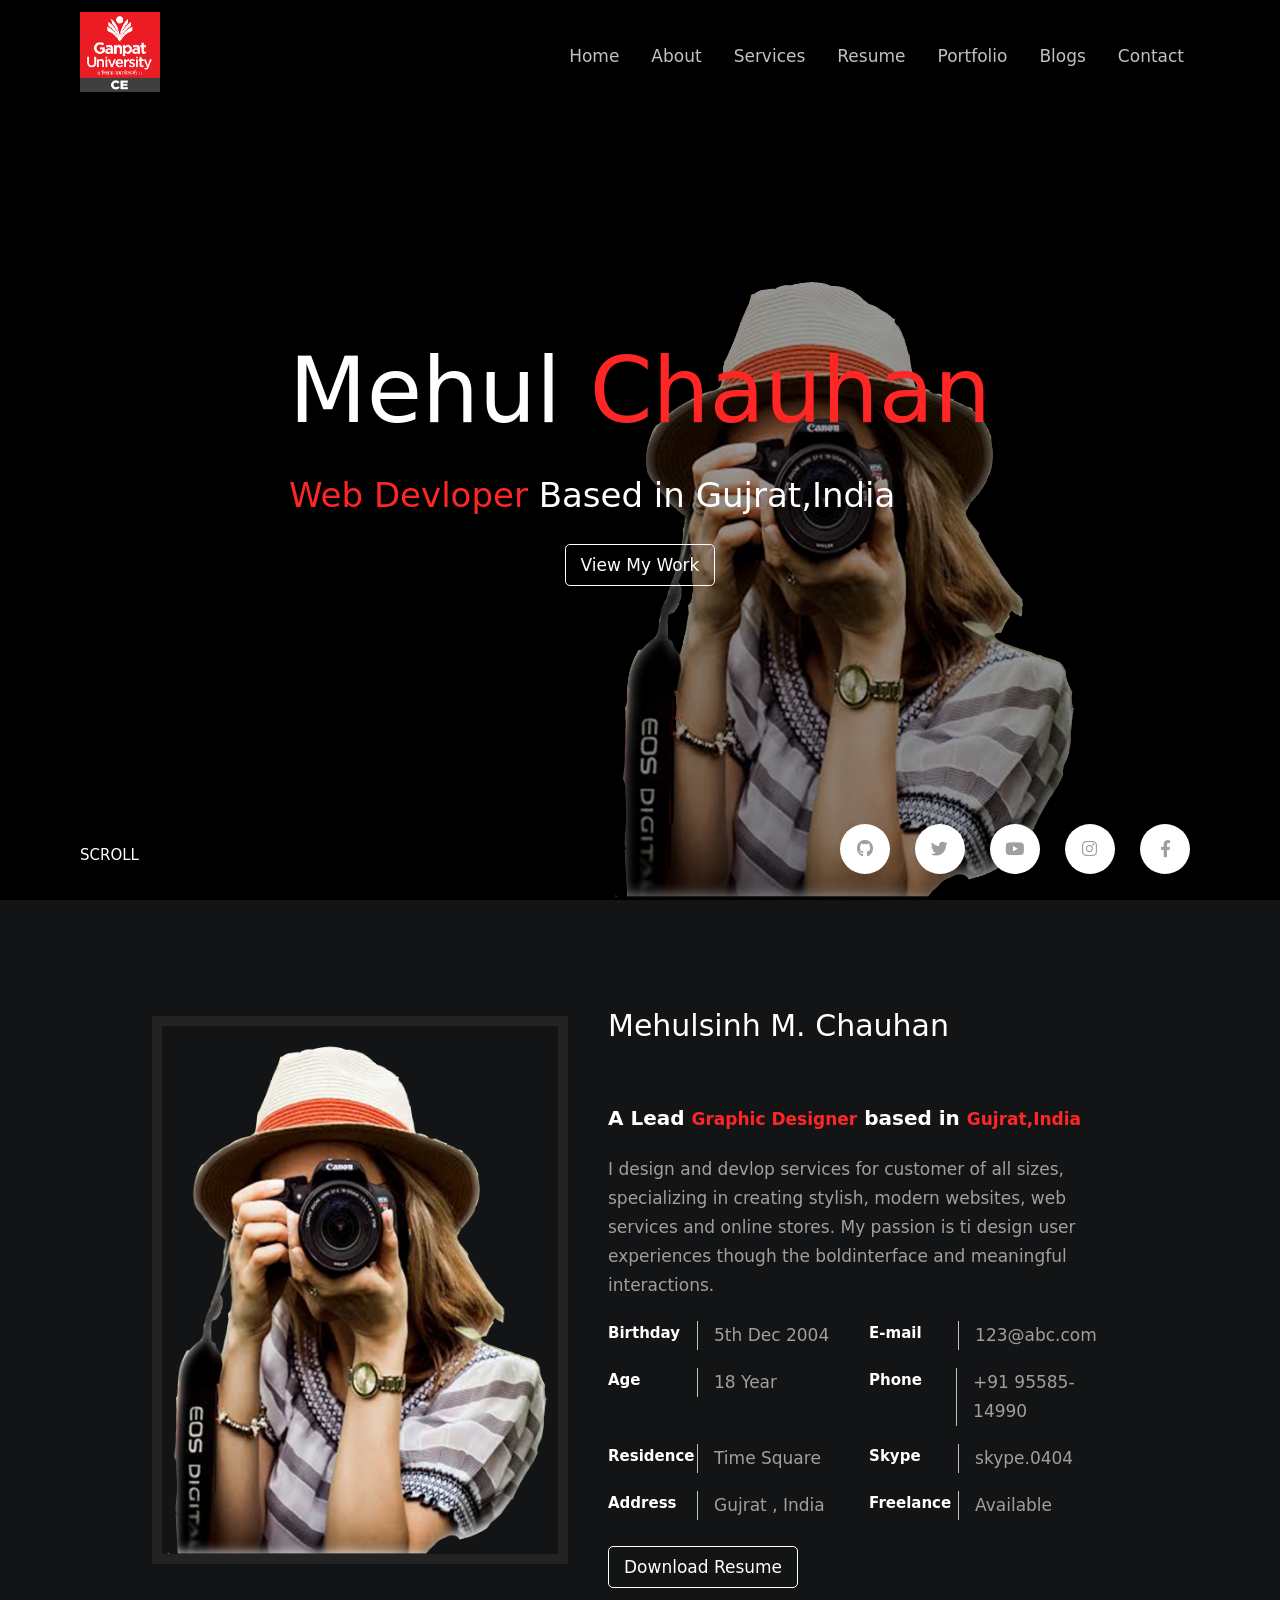
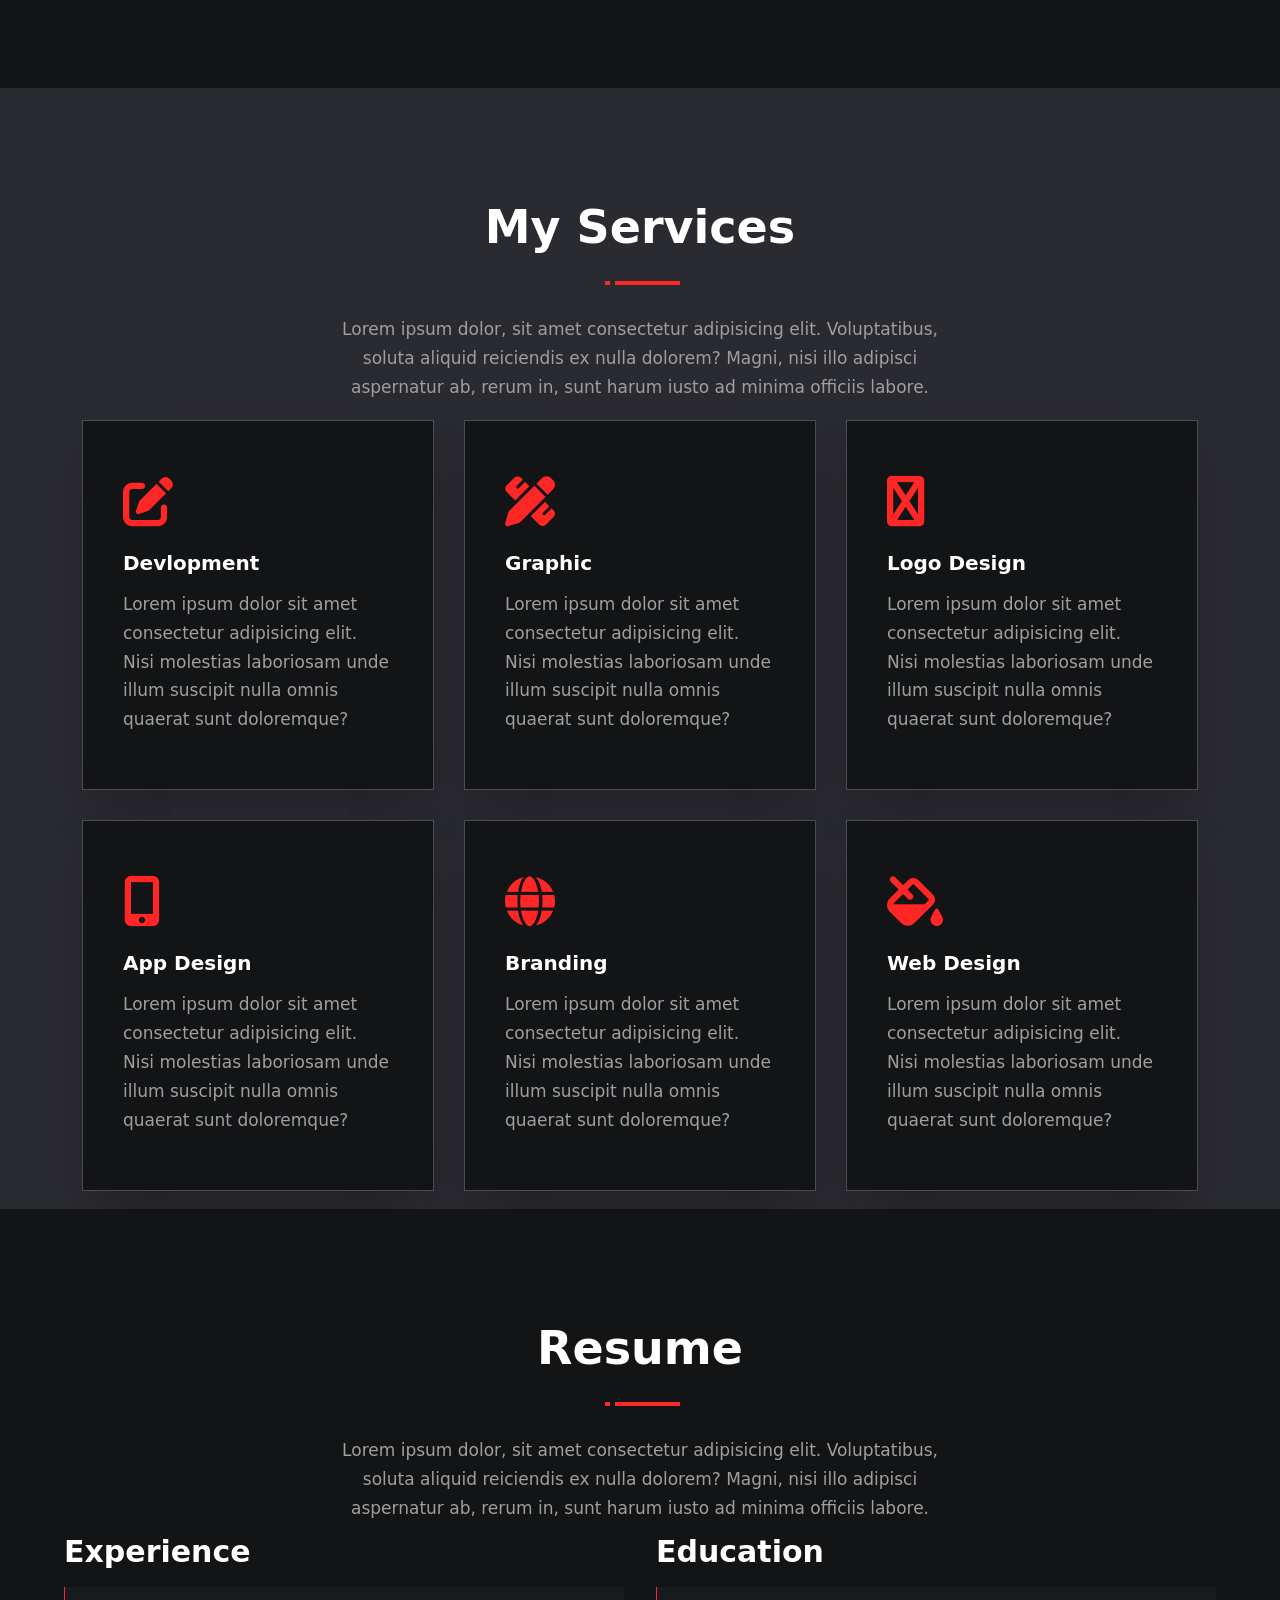
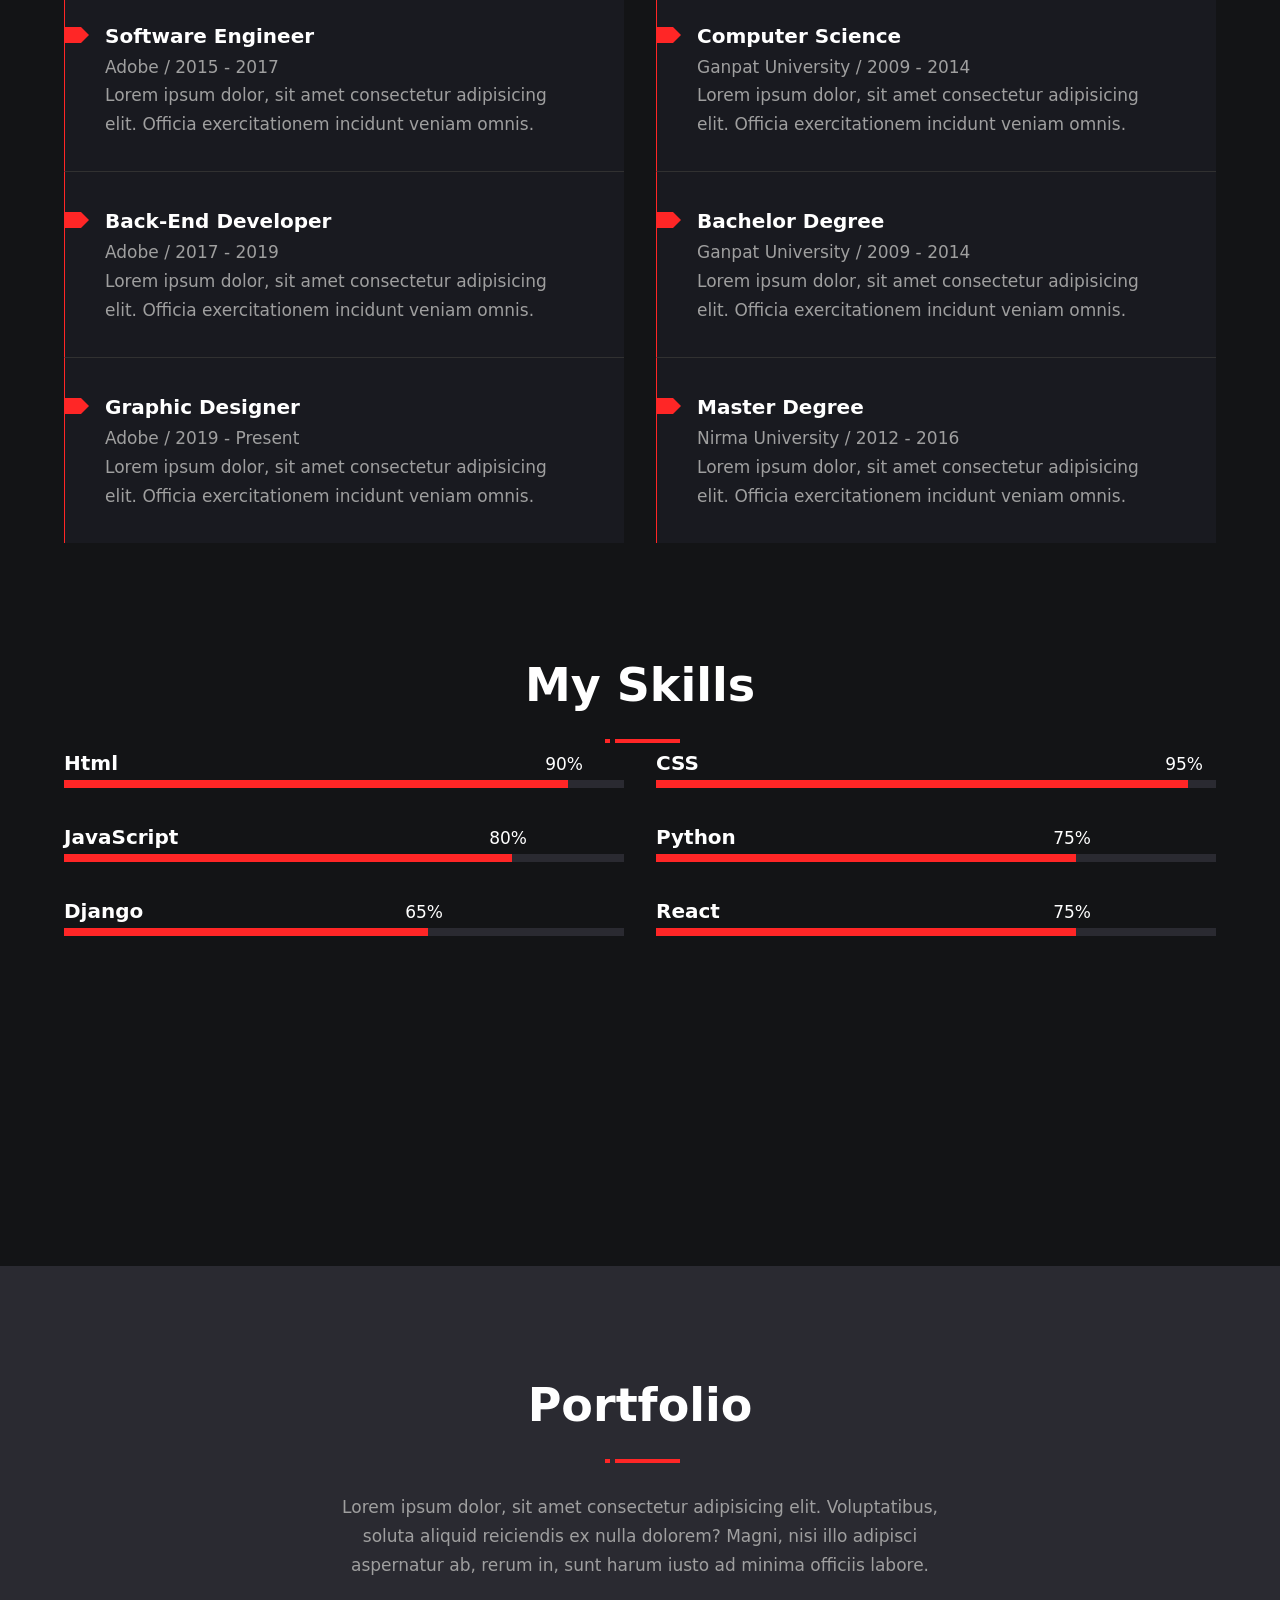
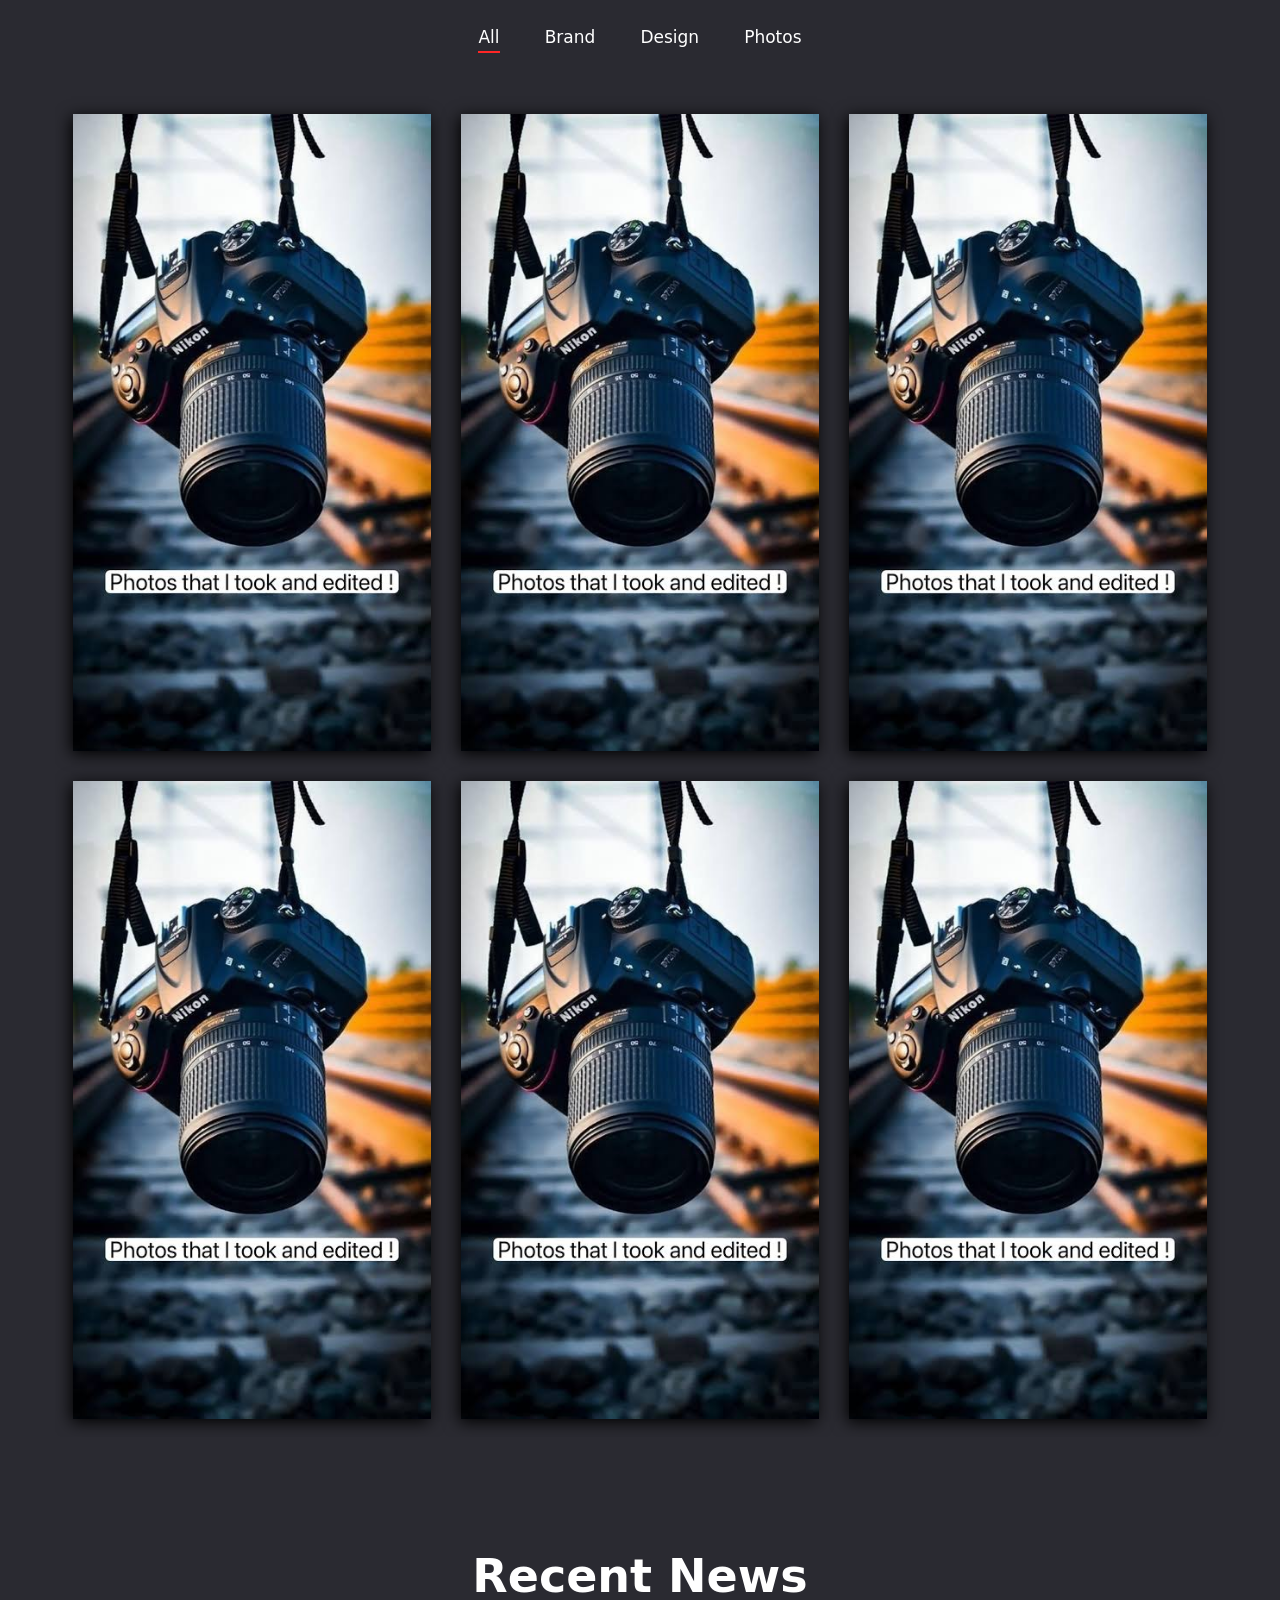
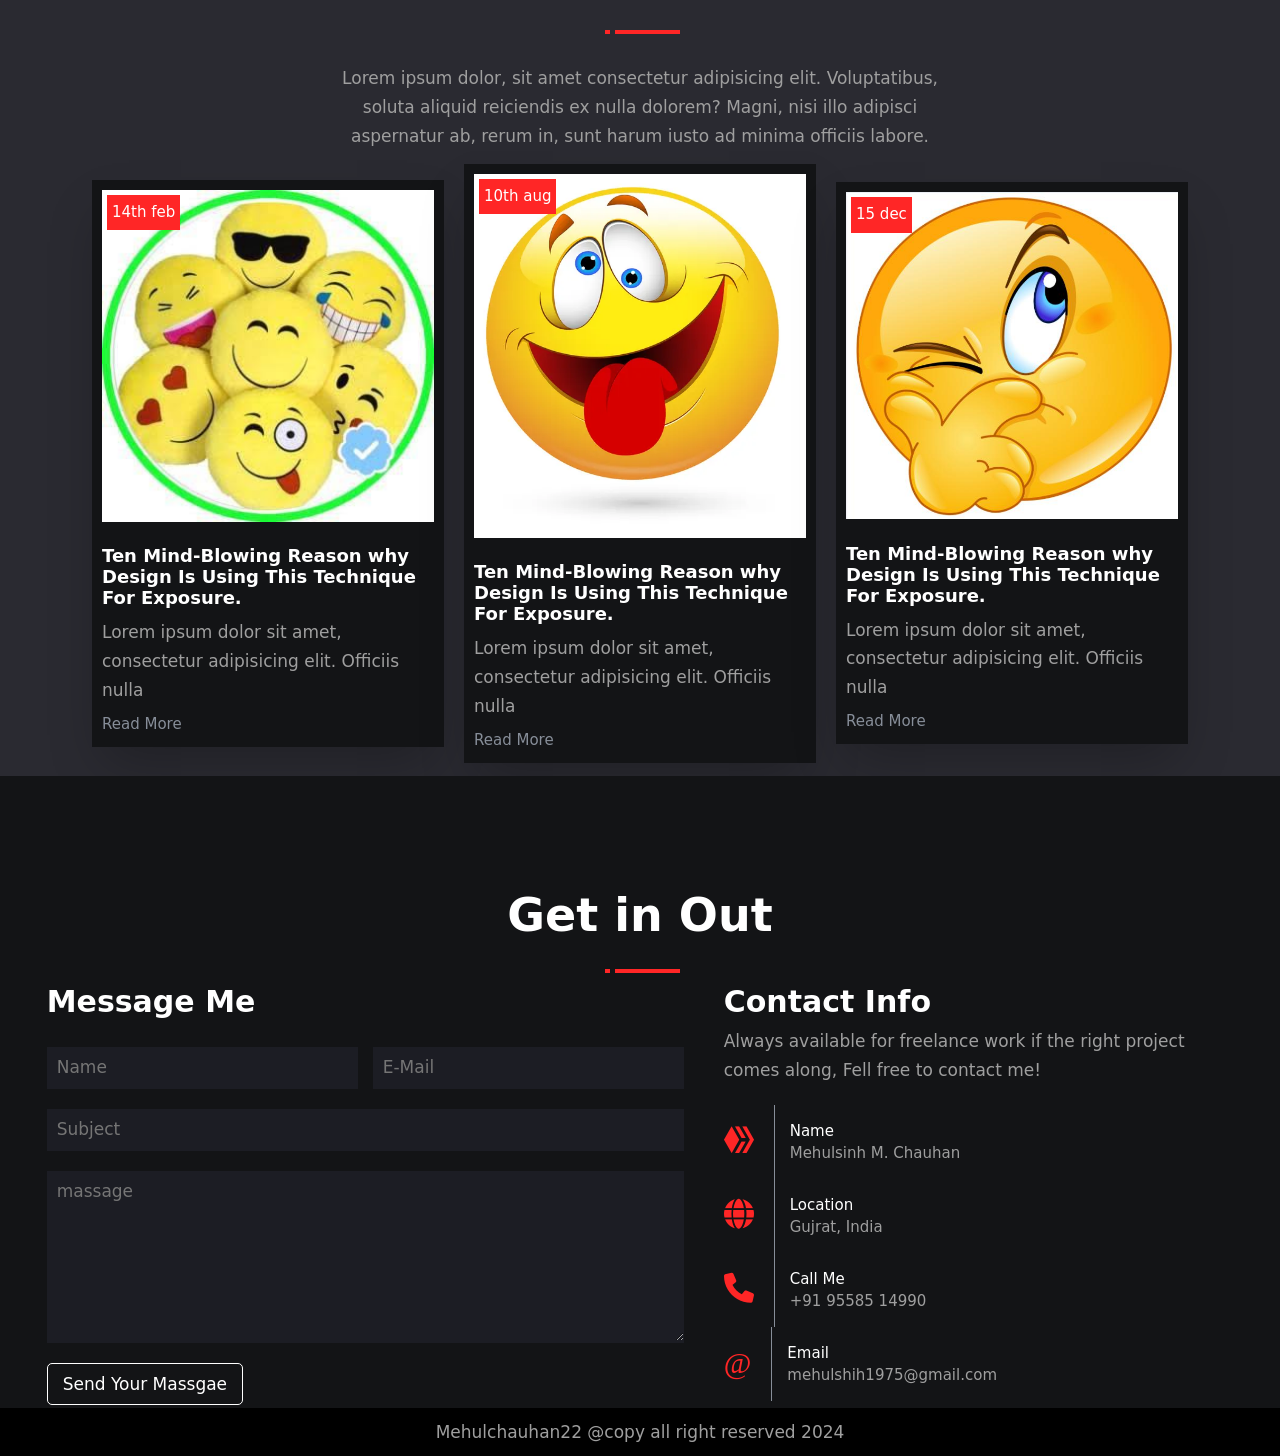
<file: web1.html>
<!DOCTYPE html>
<html lang="en">

<head>
    <meta charset="UTF-8">
    <meta http-equiv="X-UA-Compatible" content="IE=edge">
    <meta name="viewport" content="width=device-width, initial-scale=1.0">
    <link rel="stylesheet" href="web1.css">
    <link rel="stylesheet" href="css/all.min.css">
    <link rel="stylesheet" href="css/fontawesome.min.css">
</head>

<body>
    <!-- ------------ NAVBAR ---------- -->
    <header>
        <nav id="navbar">
            <div class="logo">
                <img src="images/logo.png" alt="">
            </div>
            <!-- hamberger-lines -->
            <input type="checkbox" class="checkbox">
            <div class="hamburger-lines">
                <span class="line line1"></span>
                <span class="line line2"></span>
                <span class="line line3"></span>
            </div>
            <ul class="nav-items">
                <li><a href="#home">Home</a></li>
                <li><a href="#about">About</a></li>
                <li><a href="#services">Services</a></li>
                <li><a href="#resume">Resume</a></li>
                <li><a href="#portfolio">Portfolio</a></li>
                <li><a href="#blogs">Blogs</a></li>
                <li><a href="#contact">Contact</a></li>
            </ul>
        </nav>
    </header>

    <!-- ------------ HOME SECTION ---------- -->
    <section id="home">
        <div class="text-holder">
            <h1>Mehul <span>Chauhan</span></h1>
            <h3><span>Web Devloper </span>Based in Gujrat,India</h3>
            <div class="button">
                <button class="btn">
                    <a href="#skills">View My Work</a>
                </button>
            </div>
        </div>
        <div class="hero-img">
            <img src="images/Pb.png" alt="">
        </div>  
        <div class="social-icons">
            <ul class="wrapper">
                <li class="icon github" onclick="window.location.href = 'https://github.com/Mehulchauhan22';">
                    <span class="tooltip">GitHub</span>
                    <span><i class="fab fa-github" ></i></span>
                </li>
            </ul>
            <ul class="wrapper">
                <li class="icon twitter" onclick="window.location.href = 'https://twitter.com';">
                    <span class="tooltip">Twitter</span>
                    <span><i class="fab fa-twitter"></i></span>
                </li>
            </ul>
            <ul class="wrapper">
                <li class="icon youtube" onclick="window.location.href = 'https://youtube.com'">
                    <span class="tooltip">Youtube</span>
                    <span><i class="fab fa-youtube"></i></span>
                </li>
            </ul>
            <ul class="wrapper">
                <li class="icon instagram" onclick="window.location.href = 'https://instagram.com';">
                    <span class="tooltip">Instagram</span>
                    <span><i class="fab fa-instagram"></i></span>
                </li>
            </ul>
            <ul class="wrapper">
                <li class="icon facebook" onclick="window.location.href = 'https://facebookcom';">
                    <span class="tooltip">Facebook</span>
                    <span><i class="fab fa-facebook-f"></i></span>
                </li>
            </ul>
        </div>
        <!-- <div class="social-icons">
            <li>
                <a href="#"><i class="fab fa-facebook-f"></i></a>
                <a href="#"><i class="fab fa-instagram"></i></a>
                <a href="#"><i class="fab fa-twitter"></i></a>
                <a href="#"><i class="fab fa-linkedin-in"></i></a>
                <a href="#"><i class="fab fa-youtube"></i></a>
            </li>
        </div> -->
        <div class="scroll-txt">
            <a href="#about">Scroll</a>
        </div>
    </section>

    <!-- ------------ ABOUT SECTION ---------- -->
    <section id="about">
        <div class="container">
            <div class="about-img">
                <img src="images/Pb.png" alt="">
            </div>
            <div class="text-wrapper">
                <h4>Mehulsinh M. Chauhan</h4>
                <h5>A Lead <span> Graphic Designer</span> based in <span>Gujrat,India</span></h5>
                <p>I design and devlop services for customer of all sizes, specializing in creating stylish, modern
                    websites, web services and online stores. My passion is ti design user experiences though the
                    boldinterface and meaningful interactions.
                </p>
                <div class="about-list">

                    <!-- ---List Item Start--- -->
                    <div class="list-item">
                        <label for="">Birthday</label>
                        <p>5th Dec 2004</p>
                    </div>
                    <!-- ---List Item End--- -->

                    <!-- ---List Item Start--- -->
                    <div class="list-item">
                        <label for="">E-mail</label>
                        <p>123@abc.com</p>
                    </div>
                    <!-- ---List Item End--- -->

                    <!-- ---List Item Start--- -->
                    <div class="list-item">
                        <label for="">Age</label>
                        <p>18 Year</p>
                    </div>
                    <!-- ---List Item End--- -->

                    <!-- ---List Item Start--- -->
                    <div class="list-item">
                        <label for="">Phone</label>
                        <p>+91 95585-14990</p>
                    </div>
                    <!-- ---List Item End--- -->

                    <!-- ---List Item Start--- -->
                    <div class="list-item">
                        <label for="">Residence</label>
                        <p>Time Square</p>
                    </div>
                    <!-- ---List Item End--- -->

                    <!-- ---List Item Start--- -->
                    <div class="list-item">
                        <label for="">Skype</label>
                        <p>skype.0404</p>
                    </div>
                    <!-- ---List Item End--- -->

                    <!-- ---List Item Start--- -->
                    <div class="list-item">
                        <label for="">Address</label>
                        <p>Gujrat , India </p>
                    </div>
                    <!-- ---List Item End--- -->

                    <!-- ---List Item Start--- -->
                    <div class="list-item">
                        <label for="">Freelance</label>
                        <p>Available</p>
                    </div>
                    <!-- ---List Item End--- -->

                </div>
                <button class="btn"><a href="images/Mehulsinh's Resume (1).pdf" download>Download Resume</a></button>
            </div>
        </div>
    </section>

    <!-- ------------ SERVICES SECTION ---------- -->
    <section id="services">
        <div class="heading-wrapper">
            <div class="heading">
                <h2> My Services</h2>
            </div>
            <div class="animated-bar"></div>
            <div class="sub-heading">
                <p>
                    Lorem ipsum dolor, sit amet consectetur adipisicing elit. Voluptatibus, soluta aliquid reiciendis ex
                    nulla dolorem? Magni, nisi illo adipisci aspernatur ab, rerum in, sunt harum iusto ad minima
                    officiis labore.
                </p>
            </div>
        </div>

        <div class="container">

            <!-- --- Services Card Start--- -->
            <div class="service-card">
                <div class="card-content">
                    <i class="fas fa-pen-to-square"></i>
                    <h5>Devlopment</h5>
                    <p>Lorem ipsum dolor sit amet consectetur adipisicing elit. Nisi molestias laboriosam unde illum
                        suscipit nulla omnis quaerat sunt doloremque?</p>
                </div>
            </div>
            <!-- --- Services Card End--- -->

            <!-- --- Services Card Start--- -->
            <div class="service-card">
                <div class="card-content">
                    <i class="fas fa-pen-ruler"></i>
                    <h5>Graphic</h5>
                    <p>Lorem ipsum dolor sit amet consectetur adipisicing elit. Nisi molestias laboriosam unde illum
                        suscipit nulla omnis quaerat sunt doloremque?</p>
                </div>
            </div>
            <!-- --- Services Card End--- -->

            <!-- --- Services Card Start--- -->
            <div class="service-card">
                <div class="card-content">
                    <i class="fa fa-pied-piper"></i>
                    <h5>Logo Design</h5>
                    <p>Lorem ipsum dolor sit amet consectetur adipisicing elit. Nisi molestias laboriosam unde illum
                        suscipit nulla omnis quaerat sunt doloremque?</p>
                </div>
            </div>
            <!-- --- Services Card End--- -->

            <!-- --- Services Card Start--- -->
            <div class="service-card">
                <div class="card-content">
                    <i class="fas fa-mobile-screen-button"></i>
                    <h5>App Design</h5>
                    <p>Lorem ipsum dolor sit amet consectetur adipisicing elit. Nisi molestias laboriosam unde illum
                        suscipit nulla omnis quaerat sunt doloremque?</p>
                </div>
            </div>
            <!-- --- Services Card End--- -->

            <!-- --- Services Card Start--- -->
            <div class="service-card">
                <div class="card-content">
                    <i class="fas fa-globe"></i>
                    <h5>Branding</h5>
                    <p>Lorem ipsum dolor sit amet consectetur adipisicing elit. Nisi molestias laboriosam unde illum
                        suscipit nulla omnis quaerat sunt doloremque?</p>
                </div>
            </div>
            <!-- --- Services Card End--- -->

            <!-- --- Services Card Start--- -->
            <div class="service-card">
                <div class="card-content">
                    <i class="fas fa-fill-drip"></i>
                    <h5>Web Design</h5>
                    <p>Lorem ipsum dolor sit amet consectetur adipisicing elit. Nisi molestias laboriosam unde illum
                        suscipit nulla omnis quaerat sunt doloremque?</p>
                </div>
            </div>
            <!-- --- Services Card End--- -->

        </div>
    </section>

    <!-- ------------ RESUME SECTION ---------- -->
    <section id="resume">
        <div class="heading-wrapper">
            <div class="heading">
                <h2>Resume</h2>
            </div>
            <div class="animated-bar"></div>
            <div class="sub-heading">
                <p>
                    Lorem ipsum dolor, sit amet consectetur adipisicing elit. Voluptatibus, soluta aliquid reiciendis ex
                    nulla dolorem? Magni, nisi illo adipisci aspernatur ab, rerum in, sunt harum iusto ad minima
                    officiis labore.
                </p>
            </div>
        </div>

        <div class="container">

            <!-- ------------ EXPERINCE PART  ---------- -->
            <div class="experience">
                <div class="title">
                    <h4>Experience</h4>
                </div>

                <!-- ---Resume Item Start--- -->
                <div class="resume-item">
                    <div class="item-arrow"></div>
                    <h5>Software Engineer</h5>
                    <span>Adobe / 2015 - 2017</span>
                    <p>Lorem ipsum dolor, sit amet consectetur adipisicing elit. Officia exercitationem incidunt veniam
                        omnis.</p>
                </div>
                <!-- ---Resume Item End--- -->

                <!-- ---Resume Item Start--- -->
                <div class="resume-item">
                    <div class="item-arrow"></div>
                    <h5>Back-End Developer</h5>
                    <span>Adobe / 2017 - 2019</span>
                    <p>Lorem ipsum dolor, sit amet consectetur adipisicing elit. Officia exercitationem incidunt veniam
                        omnis.</p>
                </div>
                <!-- ---Resume Item End--- -->

                <!-- ---Resume Item Start--- -->
                <div class="resume-item">
                    <div class="item-arrow"></div>
                    <h5>Graphic Designer</h5>
                    <span>Adobe / 2019 - Present</span>
                    <p>Lorem ipsum dolor, sit amet consectetur adipisicing elit. Officia exercitationem incidunt veniam
                        omnis.</p>
                </div>
                <!-- ---Resume Item End--- -->
            </div>


            <!-- ------------ EDUCATION PART  ---------- -->
            <div class="education">
                <div class="title">
                    <h4>Education</h4>
                </div>

                <!-- ---Resume Item Start--- -->
                <div class="resume-item">
                    <div class="item-arrow"></div>
                    <h5>Computer Science</h5>
                    <span>Ganpat University / 2009 - 2014</span>
                    <p>Lorem ipsum dolor, sit amet consectetur adipisicing elit. Officia exercitationem incidunt veniam
                        omnis.</p>
                </div>
                <!-- ---Resume Item End--- -->

                <!-- ---Resume Item Start--- -->
                <div class="resume-item">
                    <div class="item-arrow"></div>
                    <h5>Bachelor Degree</h5>
                    <span>Ganpat University / 2009 - 2014</span>
                    <p>Lorem ipsum dolor, sit amet consectetur adipisicing elit. Officia exercitationem incidunt veniam
                        omnis.</p>
                </div>
                <!-- ---Resume Item End--- -->

                <!-- ---Resume Item Start--- -->
                <div class="resume-item">
                    <div class="item-arrow"></div>
                    <h5>Master Degree</h5>
                    <span>Nirma University / 2012 - 2016</span>
                    <p>Lorem ipsum dolor, sit amet consectetur adipisicing elit. Officia exercitationem incidunt veniam
                        omnis.</p>
                </div>
                <!-- ---Resume Item End--- -->
            </div>
        </div>

        <!-- --- SKILL SECTION--- -->
        <section id="skills">
            <div class="heading-wrapper">
                <div class="heading">
                    <h2>My Skills</h2>
                </div>
                <div class="animated-bar"></div>
            </div>

            <div class="container">

                <!-- ---PROGRESS ITEM START1--- -->
                <div class="progress-item">
                    <div class="text">
                        <h5>Html</h5>
                    </div>
                    <div class="progress-bar">
                        <div class="progress-line html"></div>
                    </div>
                </div>
                <!-- ---PROGRESS ITEM END1--- -->

                <!-- ---PROGRESS ITEM START2--- -->
                <div class="progress-item">
                    <div class="text">
                        <h5>CSS</h5>
                    </div>
                    <div class="progress-bar">
                        <div class="progress-line css"></div>
                    </div>
                </div>
                <!-- ---PROGRESS ITEM END2--- -->

                <!-- ---PROGRESS ITEM START3--- -->
                <div class="progress-item">
                    <div class="text">
                        <h5>JavaScript</h5>
                    </div>
                    <div class="progress-bar">
                        <div class="progress-line js"></div>
                    </div>
                </div>
                <!-- ---PROGRESS ITEM END3--- -->

                <!-- ---PROGRESS ITEM START4--- -->
                <div class="progress-item">
                    <div class="text">
                        <h5>Python</h5>
                    </div>
                    <div class="progress-bar">
                        <div class="progress-line python"></div>
                    </div>
                </div>
                <!-- ---PROGRESS ITEM END4--- -->

                <!-- ---PROGRESS ITEM START5--- -->
                <div class="progress-item">
                    <div class="text">
                        <h5>Django</h5>
                    </div>
                    <div class="progress-bar">
                        <div class="progress-line django"></div>
                    </div>
                </div>
                <!-- ---PROGRESS ITEM END5--- -->

                <!-- ---PROGRESS ITEM START6--- -->
                <div class="progress-item">
                    <div class="text">
                        <h5>React</h5>
                    </div>
                    <div class="progress-bar">
                        <div class="progress-line react"></div>
                    </div>
                </div>
                <!-- ---PROGRESS ITEM END6--- -->
            </div>
        </section>

    </section>
    <!-- ------------ PORTFOLIO SECTION ---------- -->
    <section id="portfolio">
        <div class="heading-wrapper">
            <div class="heading">
                <h2>Portfolio</h2>
            </div>
            <div class="animated-bar"></div>
            <div class="sub-heading">
                <p>
                    Lorem ipsum dolor, sit amet consectetur adipisicing elit. Voluptatibus, soluta aliquid reiciendis ex
                    nulla dolorem? Magni, nisi illo adipisci aspernatur ab, rerum in, sunt harum iusto ad minima
                    officiis labore.
                </p>
            </div>
        </div>

        <!-- ------------ GALLERY ---------- -->
        <div class="gallery-wrapper">
            <div class="gallery-nav">
                <div class="gallery-filter">
                    <span class="filter-item active" data-filter="all">All</span>
                    <span class="filter-item" data-filter="brand">Brand</span>
                    <span class="filter-item" data-filter="design">Design</span>
                    <span class="filter-item" data-filter="photos">Photos</span>
                </div>
            </div>
            <div class="container">

                <!-- --- GALLERY ITEM START --- -->
                <div class="gallery-item brand">
                    <div class="gallery-item-inner">
                        <img src="images/img.jpeg" alt="brand">
                        <div class="overlay">
                            <h5>Brand #1</h5>
                            <p>More Info</p>
                        </div>
                    </div>
                </div>
                <!-- --- GALLERY ITEM END --- -->

                <!-- --- GALLERY ITEM START --- -->
                <div class="gallery-item design">
                    <div class="gallery-item-inner">
                        <img src="images/img.jpeg" alt="design">
                        <div class="overlay">
                            <h5>Design #1</h5>
                            <p>More Info</p>
                        </div>
                    </div>
                </div>
                <!-- --- GALLERY ITEM END --- -->

                <!-- --- GALLERY ITEM START --- -->
                <div class="gallery-item photos">
                    <div class="gallery-item-inner">
                        <img src="images/img.jpeg" alt="photos">
                        <div class="overlay">
                            <h5>Photos #1</h5>
                            <p>More Info</p>
                        </div>
                    </div>
                </div>
                <!-- --- GALLERY ITEM END --- -->

                <!-- --- GALLERY ITEM START --- -->
                <div class="gallery-item brand">
                    <div class="gallery-item-inner">
                        <img src="images/img.jpeg" alt="brand">
                        <div class="overlay">
                            <h5>Brand #2</h5>
                            <p>More Info</p>
                        </div>
                    </div>
                </div>
                <!-- --- GALLERY ITEM END --- -->

                <!-- --- GALLERY ITEM START --- -->
                <div class="gallery-item design">
                    <div class="gallery-item-inner">
                        <img src="images/img.jpeg" alt="design">
                        <div class="overlay">
                            <h5>Design #2</h5>
                            <p>More Info</p>
                        </div>
                    </div>
                </div>
                <!-- --- GALLERY ITEM END --- -->

                <!-- --- GALLERY ITEM START --- -->
                <div class="gallery-item photos">
                    <div class="gallery-item-inner">
                        <img src="images/img.jpeg" alt="photos">
                        <div class="overlay">
                            <h5>Photos #2</h5>
                            <p>More Info</p>
                        </div>
                    </div>
                </div>
                <!-- --- GALLERY ITEM END --- -->
            </div>

        </div>
        </div>
    </section>

    
    <!-- ------------ BLOGS SECTION ---------- -->
    <section id="blogs">
        <div class="heading-wrapper">
            <div class="heading">
                <h2>Recent News</h2>
            </div>
            <div class="animated-bar"></div>
            <div class="sub-heading">
                <p>
                    Lorem ipsum dolor, sit amet consectetur adipisicing elit. Voluptatibus, soluta aliquid reiciendis ex
                    nulla dolorem? Magni, nisi illo adipisci aspernatur ab, rerum in, sunt harum iusto ad minima
                    officiis labore.
                </p>
            </div>
        </div>
        <div class="container">

            <!-- -------- BLOG START ---------- -->
            <div class="blog blog-1">
                <div class="img-box">
                    <img src="images/smiley.jpeg" alt="">
                </div>
                <h6>Ten Mind-Blowing Reason why Design Is Using This Technique For Exposure.</h6>
                <p>Lorem ipsum dolor sit amet, consectetur adipisicing elit. Officiis nulla</p>
                <button><a href="#">Read More</a></button>
            </div>
            <!-- -------- BLOG END ---------- -->

            <!-- -------- BLOG START ---------- -->
            <div class="blog blog-2">
                <div class="img-box">
                    <img src="images/smiley1.jpeg" alt="">
                </div>
                <h6>Ten Mind-Blowing Reason why Design Is Using This Technique For Exposure.</h6>
                <p>Lorem ipsum dolor sit amet, consectetur adipisicing elit. Officiis nulla</p>
                <button><a href="#">Read More</a></button>
            </div>
            <!-- -------- BLOG END ---------- -->

            <!-- -------- BLOG START ---------- -->
            <div class="blog blog-3">
                <div class="img-box">
                    <img src="images/smiley2.jpeg" alt="">
                </div>
                <h6>Ten Mind-Blowing Reason why Design Is Using This Technique For Exposure.</h6>
                <p>Lorem ipsum dolor sit amet, consectetur adipisicing elit. Officiis nulla</p>
                <button><a href="#">Read More</a></button>
            </div>
        </div>
        <!-- -------- BLOG END ---------- -->
    </section>


    <!-- ------------ CONTACT SECTION ---------- -->
    <section id="contact">
        <div class="heading-wrapper">
            <div class="heading">
                <h2>Get in Out</h2>
            </div>
            <div class="animated-bar"></div>
        </div>

        <div class="container">
            <form action="#">
                <div class="title">
                    <h4>Message Me</h4>
                </div>

                <div class="form-row">
                    <div class="input-data">
                        <input type="text" placeholder="Name" required>
                    </div>
                    <div class="input-data">
                        <input type="text" placeholder="E-Mail" required>
                    </div>
                </div>

                <div class="input-data">
                    <input type="text" placeholder="Subject" required>
                </div>

                <div class="input-data">
                    <textarea name="Massege" placeholder="massage" required></textarea>
                </div>
                <div class="form-row">

                    <input type="submit" value="Send Your Massgae" class="btn">

                </div>
            </form>



            <div class="contact-info">
                <div class="title">
                    <h4>Contact Info</h4>
                </div>
                <div class="subtitle">
                    <p>Always available for freelance work if the right project comes along, Fell free to contact me!
                    </p>
                </div>

                <ul class="contact-list">

                    <!-- --- LIST ITEM START --- -->
                    <li class="list-item">
                        <div class="icon">
                            <i class="fa-brands fa-hive"></i>
                        </div>
                        <div class="details">
                            <label for="#">Name</label>
                            <p>Mehulsinh M. Chauhan</p>
                        </div>
                    </li>
                    <!-- --- LIST ITEM START --- -->


                    <!-- --- LIST ITEM START --- -->
                    <li class="list-item">
                        <div class="icon">
                            <i class="fas fa-globe"></i>
                        </div>
                        <div class="details">
                            <label for="#">Location</label>
                            <p>Gujrat, India</p>
                        </div>
                    </li>
                    <!-- --- LIST ITEM START --- -->


                    <!-- --- LIST ITEM START --- -->
                    <li class="list-item">
                        <div class="icon">
                            <i class="fas fa-phone"></i>
                        </div>
                        <div class="details">
                            <label for="#">Call Me</label>
                            <p>+91 95585 14990</p>
                        </div>
                    </li>
                    <!-- --- LIST ITEM START --- -->


                    <!-- --- LIST ITEM START --- -->
                    <li class="list-item">
                        <div class="icon">
                            <i class="fa-brands fa-at"></i>
                        </div>
                        <div class="details">
                            <label for="#">Email</label>
                            <p>mehulshih1975@gmail.com</p>
                        </div>
                    </li>
                    <!-- --- LIST ITEM START --- -->


                </ul>
            </div>
        </div>
    </section>
    <!-- ------------ FOOTER ---------- -->
    <footer>
        <p>Mehulchauhan22 @copy all right reserved 2024 </p>
    </footer>

 <!-- ============Script =========== -->
    <script src="web1.js"> </script>
</body>

</html>
</file>
<file: style.css>
* {
  margin: 0;
  padding: 0;
  box-sizing: border-box;
  /* color: white; */
  font-family: system-ui, -apple-system, BlinkMacSystemFont, "Segoe UI", Roboto,
    Oxygen, Ubuntu, Cantarell, "Open Sans", "Helvetica Neue", sans-serif;
}

body {
  line-height: 1.7;
  background-color: #000;
  min-height: 200vh;
}

html {
  scroll-behavior: smooth;
}

::selection {
  color: white;
  background-color: crimson;
}

/* ========= scroll bar =========== */
::-webkit-scrollbar {
  width: 10px;
  background-color: #000;
}

::-webkit-scrollbar-thumb {
  background-color: #bfbfbf;
  border-radius: 10px;
}

/* ====== css variable ========= */
:root {
  --font-large-color: white;
  --font-small-color: #9f9f9f;
  --main-color: #ff2626;
  --bg-color-1: #131416;
  --bg-color-2: #2a2a31;
}

h1 {
  font-size: 90px;
  color: var(--font-large-color);
}

h2 {
  font-size: 46px;
  color: var(--font-large-color);
}

h3 {
  font-size: 34px;
  color: var(--font-large-color);
}

h4 {
  color: var(--font-large-color);
  font-size: 30px;
}

h5 {
  font-size: 20px;
  color: var(--font-large-color);
}

p,
span {
  font-size: 17px;
  color: var(--font-small-color);
}

/* ============= Reusable Classes ============== */
.container {
  padding: 3px;
  width: 100%;
  display: flex;
  flex-wrap: wrap;
  color: #fff;
  justify-content: center;
  align-items: center;
  overflow: auto;
  margin: auto;
}

.btn {
  background-color: transparent;
  font-size: 17px;
  color: #fff;
  outline: none;
  border: 1px solid white;
  border-radius: 5px;
  padding: 10px 15px;
  margin-top: 20px;
  cursor: pointer;
}

.btn a {
  text-decoration: none;
  color: #fff;
  transition: all 0.3s ease-in-out;
}

.btn:hover {
  background-color: var(--main-color);
  border-color: var(--main-color);
}

.heading-wrapper {
  display: flex;
  flex-direction: column;
  padding-top: 100px;
  align-items: center;
  justify-content: center;
}

.animated-bar::before {
  content: "";
  position: absolute;
  top: 0;
  left: 0;
  width: 5px;
  border-left: 5px solid rgb(255, 255, 255);
  border-right: 5px solid rgb(255, 255, 255);
  color: white;
  height: 100%;
  animation: animate 3s linear infinite;
}

@keyframes animate {
  from {
    left: 0%;
  }

  to {
    left: 100%;
  }
}

.animated-bar {
  width: 5rem;
  height: 4px;
  background-color: var(--main-color);
  margin-top: 15px;
  position: relative;
}

.sub-heading {
  max-width: 40rem;
  text-align: center;
  margin-top: 30px;
  padding: 0 1rem;
}

/* ================ NAVBAR =================== */
#navbar {
  height: 7rem;
  width: 100%;
  display: flex;
  justify-content: space-between;
  align-items: center;
  position: absolute;
  top: 0;
  left: 0px;
  transition: all 0.3s ease-in-out;
  z-index: 999;
}

#navbar.fixed {
  position: fixed;
  height: 5rem;
  background-color: #131416;
  transition: all 0.3s ease-in-out;
}

#navbar .logo {
  width: 5rem;
  margin-left: 5rem;
  z-index: 5;
}

#navbar .logo img {
  width: 100%;
}

#navbar .nav-items {
  display: flex;
  list-style: none;
  margin-right: 5rem;
}

#navbar .nav-items li {
  margin: 0px 1rem;
}

#navbar .nav-items li a {
  text-decoration: none;
  color: #c1c1c1;
  font-size: 17px;
  cursor: pointer;
}

#navbar .nav-items li a:hover {
  color: #fff;
  font-weight: bold;
  /* border: 1px solid #fff; */
}

/* ============== HOME SECTION =============== */
#home {
  min-height: 100vh;
  display: flex;
  justify-content: center;
  align-items: center;
  background-color: #000;
}

#home .text-holder {
  z-index: 2;
}

#home .text-holder h1 {
  font-weight: 300;
}

#home .text-holder h1 span {
  font-size: 90px;
  color: #ff2626;
}

#home .text-holder h3 {
  font-weight: 300;
}

#home .text-holder h3 span {
  font-size: 34px;
  color: #ff2626;
}

#home .text-holder .button {
  display: block;
  text-align: center;
}

#home .hero-img {
  width: 30rem;
  height: auto;
  position: absolute;
  z-index: 1;
  right: 12rem;
  bottom: -5px;
  pointer-events: none;
  opacity: 0.6;
}

#home .hero-img img {
  width: 100%;
  /* background-color: transparent; This will remove the white background */
}

#home .social-icons {
  color: #000;
  position: absolute;
  bottom: 1rem;
  z-index: 2;
  right: 5rem;
}
/* ICONS ONLY */
#home .social-icons .wrapper {
  display: inline-flex;
  color: #000;
}

#home .social-icons .wrapper .icon {
  position: relative;
  color: #6e6e6e;
  background-color: #fff;
  border-radius: 50%;
  padding: 15px;
  margin: 10px;
  width: 50px;
  height: 50px;
  font-size: 25px;
  display: flex;
  justify-content: center;
  align-items: center;
  flex-direction: column;
  box-shadow: 0 10px 10px rgba(0, 0, 0, 0.1);
  cursor: pointer;
  transition: all 0.2s cubic-bezier(0.68, -0.55, 0.265, 1.55);
}

#home .social-icons .wrapper .icon .tooltip {
  position: absolute;
  top: -60px;
  color: #000;
  font-size: 14px;
  background-color: #fff;
  padding: 5px 8px;
  border-radius: 5px;
  box-shadow: 0 10px 10px rgba(0, 0, 0, 0.1);
  opacity: 0;
  pointer-events: none;
  transition: all 0.3s cubic-bezier(0.68, -0.55, 0.265, 1.55);
}

#home .social-icons .wrapper .icon .tooltip::before {
  position: absolute;
  content: " ";
  height: 8px;
  width: 8px;
  background-color: #fff;
  bottom: -3px;
  left: 50%;
  transform: translate(-50%) rotate(45deg);
  transition: all 0.3s cubic-bezier(0.68, -0.55, 0.265, 1.55);
}

#home .social-icons .wrapper .icon:hover .tooltip {
  top: -45px;
  color: #fff;
  opacity: 1;
  visibility: visible;
  pointer-events: auto;
}

#home .social-icons .wrapper .icon:hover span,
#home .social-icons .wrapper .icon:hover .tooltip {
  text-shadow: 0px -1px 0px rgba(0, 0, 0, 0.1);
}

#home .social-icons .wrapper .facebook:hover,
#home .social-icons .wrapper .facebook:hover .tooltip,
#home .social-icons .wrapper .facebook:hover .tooltip::before {
  background-color: #1877f2;
  color: #fff;
}

#home .social-icons .wrapper .twitter:hover,
#home .social-icons .wrapper .twitter:hover .tooltip,
#home .social-icons .wrapper .twitter:hover .tooltip::before {
  background-color: #1da1f2;
  color: #fff;
}

#home .social-icons .wrapper .instagram:hover,
#home .social-icons .wrapper .instagram:hover .tooltip,
#home .social-icons .wrapper .instagram:hover .tooltip::before {
  background-color: #e4405f;
  color: #fff;
}

#home .social-icons .wrapper .github:hover,
#home .social-icons .wrapper .github:hover .tooltip,
#home .social-icons .wrapper .github:hover .tooltip::before {
  background-color: #333;
  color: #fff;
}

#home .social-icons .wrapper .youtube:hover,
#home .social-icons .wrapper .youtube:hover .tooltip,
#home .social-icons .wrapper .youtube:hover .tooltip::before {
  background-color: #cd201f;
  color: #fff;
}

/* #home .social-icons a {
    text-decoration: none;
    width: 35px;
    height: 35px;
    text-align: center;
    background-color: #fff;
    border-radius: 50%;
    line-height: 35;
    margin-right: 8px;
    display: inline-flex;
    align-items: center;
    justify-content: center;
    transition: 0.4s ease-in-out;
    cursor: pointer;
}
#home .social-icons li{
    list-style: none;
    
}

#home .social-icons a i {
    color: #000;
}

#home .social-icons a:hover {
    transform: translateY(-10%);
}

#home .social-icons a:hover .fab {
    color: #fff;
}

#home .social-icons li:nth-child(1) a:hover {
    background-color: #FF2626;
} */

#home .scroll-txt {
  position: absolute;
  left: 5rem;
  bottom: 2rem;
  text-transform: uppercase;
}

#home .scroll-txt a {
  text-decoration: none;
  display: inline-block;
  color: #fff;

  font-size: 15px;
  cursor: pointer;
  transition: letter-spacing 0.5 ease-in-out;
  text-align: left;
}

#home .scroll-txt a:hover {
  letter-spacing: 1px;
  color: var(--main-color);
}

/* ============== ABOUT SECTION =============== */
#about {
  background-color: var(--bg-color-1);
  width: 100%;
}

#about .container {
  padding: 100px 0;
}

#about .about-img {
  width: 26rem;
}

#about .about-img img {
  width: 100%;
  border: 10px solid #232323;
  box-shadow: 0 25px -12px rgb(0 0 0/25%);
}

#about .text-wrapper {
  width: 35rem;
  padding-left: 40px;
}

#about .text-wrapper h4 {
  font-weight: 500;
}

#about .text-wrapper h5 {
  margin-top: 50px;
}

#about .text-wrapper h5 span {
  color: var(--main-color);
}

#about .text-wrapper p {
  margin: 20px 0;
}

#about .about-list {
  margin: 10px 0;
}

#about .about-list .list-item {
  display: inline-flex;
  width: 16rem;
  margin-bottom: 1rem;
}

#about .about-list .list-item label {
  font-size: 15px;
  font-weight: 700;
  width: 90px;
  border-right: 1px solid #c1c1c1;
}

#about .about-list .list-item p {
  margin: 0;
  padding-left: 1rem;
}

#about .btn {
  margin: 0;
}

/* ============== SERVICES SECTION =============== */
#services {
  background-color: var(--bg-color-2);
}

#services .animated-bar::before {
  border-color: var(--bg-color-2);
}

#services .container .service-card .card-content {
  width: 22rem;
  padding: 55px 40px;
  margin: 15px;
  border: 1px solid #4c4d50;
  background-color: #131416;
  box-shadow: 0 25px 50px -12px rgb(0 0 0/25%);
  transition: all 0.3s ease-in;
}

#services .container .service-card .card-content:hover {
  transform: translateY(-5%);
  background-color: #1a1a1a;
  border: 1px solid #a2a5ad;
}

#services .container .service-card .card-content i {
  font-size: 50px;
  color: var(--main-color);
  margin-bottom: 20px;
}

#services .container .service-card .card-content h5 {
  margin-bottom: 10px;
}

/* ============== RESUME SECTION =============== */
#resume {
  min-height: 100vh;
  background-color: var(--bg-color-1);
}

#resume .container {
  gap: 2rem;
}

#resume .animated-bar::before {
  border-color: var(--bg-color-1);
}

#resume .title {
  margin-bottom: 10px;
}

.resume-item {
  width: 35rem;
  padding: 32px 40px;
  background-color: #191a20;
  border-left: 1px solid var(--main-color);
  position: relative;
  border-bottom: 1px solid #313131;
}

.resume-item .item-arrow {
  position: absolute;
  height: 16px;
  width: 16px;
  left: 0;
  top: 2.5rem;
  background-color: var(--main-color);
}

.resume-item:last-child {
  border-bottom: none;
}

.resume-item .item-arrow::after {
  content: " ";
  position: absolute;
  border: 8px solid transparent;
  left: 16px;
  border-left-color: var(--main-color);
}

#skills {
  min-height: 80vh;
  padding-bottom: 100px;
}

.progress-item .progress-bar {
  width: 35rem;
  height: 8px;
  background-color: var(--bg-color-2);
}

.progress-item .progress-bar .progress-line {
  height: 100%;
  background-color: var(--main-color);
  position: relative;
}

.progress-item .progress-bar .progress-line::after {
  content: "90%";
  position: absolute;
  color: white;
  font-size: 17px;
  top: -30px;
  right: -15px;
}

#skills .container .progress-item .progress-bar .progress-line.html {
  width: 90%;
}

#skills .container .progress-item .progress-bar .progress-line.html::after {
  content: "90%";
}

#skills .container .progress-item .progress-bar .progress-line.css {
  width: 95%;
}

#skills .container .progress-item .progress-bar .progress-line.css::after {
  content: "95%";
}

#skills .container .progress-item .progress-bar .progress-line.js {
  width: 80%;
}

#skills .container .progress-item .progress-bar .progress-line.js::after {
  content: "80%";
}

#skills .container .progress-item .progress-bar .progress-line.python {
  width: 75%;
}

#skills .container .progress-item .progress-bar .progress-line.python::after {
  content: "75%";
}

#skills .container .progress-item .progress-bar .progress-line.django {
  width: 65%;
}

#skills .container .progress-item .progress-bar .progress-line.django::after {
  content: "65%";
}

#skills .container .progress-item .progress-bar .progress-line.react {
  width: 75%;
}

#skills .container .progress-item .progress-bar .progress-line.react::after {
  content: "75%";
}

/* ============== PORTFOLIO SECTION =============== */
#portfolio {
  min-height: 100vh;
  background-color: var(--bg-color-2);
}

#portfolio .animated-bar::before {
  border-color: var(--bg-color-2);
}

.gallery-wrapper {
  max-width: 1170px;
  margin: auto;
}

.gallery-wrapper .gallery-nav {
  display: flex;
  flex-wrap: wrap;
}

.gallery-wrapper .gallery-nav .gallery-filter {
  padding: 0px 15px;
  margin: 40px 0;
  text-align: center;
  width: 100%;
}

.gallery-wrapper .gallery-nav .gallery-filter .filter-item {
  color: #fff;
  font-size: 17px;
  display: inline-block;
  cursor: pointer;
  margin: 8px 20px 8px 20px;
  line-height: 1.2;
  position: relative;
}

.gallery-wrapper .gallery-nav .gallery-filter .filter-item::after {
  content: " ";
  position: absolute;
  width: 0;
  bottom: -5px;
  left: 50%;
  height: 2px;
  display: block;
  background-color: var(--main-color);
  transition: all 0.3s ease;
  transform-origin: center;
}

.gallery-wrapper .gallery-nav .gallery-filter .filter-item.active::after {
  width: 100%;
  left: 0;
}

.contect-wrapper {
  display: flex;
  flex-wrap: wrap;
  min-height: 50vh;
}

.gallery-item {
  width: calc(100% / 3);
  padding: 15px;
}

.gallery-item.show {
  animation: fade-in 0.5s ease;
}

@keyframes fade-in {
  0% {
    opacity: 0;
  }

  100% {
    opacity: 1;
  }
}

.gallery-item.hide {
  display: none;
}

.gallery-item .gallery-item-inner {
  cursor: pointer;
  position: relative;
}

.gallery-item .gallery-item-inner:hover .overlay {
  opacity: 1;
}

.gallery-item .gallery-item-inner img {
  width: 100%;
  box-shadow: -2px 3px 15px black;
  vertical-align: middle;
}

.gallery-item .gallery-item-inner .overlay {
  position: absolute;
  opacity: 0;
  width: 100%;
  height: 100%;
  top: 0;
  left: 0;
  display: flex;
  flex-direction: column;
  justify-content: center;
  align-items: center;
  background-color: rgba(0, 0, 0, 0.9);
  transition: opacity 0.1s ease-in;
}

.gallery-item .gallery-item-inner .overlay p {
  color: var(--main-color);
  font-size: 20px;
  font-weight: 600;
  padding-top: 50px;
}

/* ============== BLOG SECTION =============== */
#blogs {
  min-height: 100vh;
  background: var(--bg-color-2);
}

#blogs .animated-bar::before {
  border-color: var(--bg-color-2);
}

.blog {
  width: 22rem;
  box-shadow: 0 25px 50px -12px rgb(0 0 0/25%);
  margin: 10px;
  padding: 10px;
  background-color: #131416;
  position: relative;
}

.blog .img-box {
  width: 100%;
  overflow: hidden;
  cursor: pointer;
}

.blog .img-box img {
  width: 100%;
  transition: all 0.3s ease-in;
}

.blog .img-box img:hover {
  transform: scale(1.2);
}

.blog h6 {
  margin-top: 15px;
  font-size: 18px;
  line-height: normal;
  cursor: pointer;
}

.blog p {
  margin-top: 10px;
}

.blog button {
  margin-top: 10px;
  background-color: transparent;
  border: none;
  cursor: pointer;
}

.blog button a {
  text-decoration: none;
  font-size: 15px;
  color: #878e99;
}

.blog button:hover a {
  color: #ffff;
}

.blog::before {
  position: absolute;
  top: 15px;
  left: 15px;
  font-size: 15px;
  color: #fff;
  background-color: var(--main-color);
  padding: 5px;
  z-index: 2;
}

.blog-1::before {
  content: "14th feb";
}

.blog-2::before {
  content: "10th aug";
}

.blog-3::before {
  content: "15 dec";
}

/* ============== CONTACT SECTION =============== */
#contact {
  background-color: var(--bg-color-1);
}

#contact .animated-bar::before {
  border-color: var(--bg-color-1);
}

#contact .container {
  gap: 2.5rem;
  align-items: flex-start;
}

form .form-row {
  display: flex;
  justify-self: space-between;
  gap: 15px;
}

form .form-row .input-data {
  width: 50%;
  display: block;
}

.input-data input,
textarea {
  background-color: #1c1d24;
  width: 100%;
  display: block;
  padding: 10px;
  border: none;
  outline: none;
  border-bottom: 2px solid transparent;
  font-size: 17px;
  margin-top: 20px;
  transition: border-bottom-color 0.2s ease;
}

.input-data textarea {
  padding: 10px 10px 120px;
}

.input-data input:focus,
textarea:focus {
  border-bottom-color: var(--main-color);
}

#contact form {
  width: 50%;
}

#contact .contact-info {
  width: 40%;
}

#contact .contact-list {
  list-style: none;
  padding-top: 20px;
}

.contact-list .list-item {
  display: flex;
  align-items: center;
}

.contact-list .list-item .icon i {
  font-size: 30px;
  padding-right: 20px;
  color: var(--main-color);
}

.contact-list .list-item .details {
  padding: 15px;
  display: flex;
  height: 100%;
  justify-content: center;
  flex-direction: column;
  border-left: 1px solid #878e99;
  line-height: 22px;
}

.contact-list .list-item .details label {
  font-size: 15px;
  font-weight: 500;
}

.contact-list .list-item .details p {
  font-size: 15px;
}

/* -------- FOOTER ----------- */
footer {
  background-color: #000;
  display: flex;
  height: 3rem;
  align-items: center;
  justify-content: center;
}

/* ============ RESPONCIVE ============= */
#navbar .checkbox {
  position: absolute;
  width: 32px;
  height: 26px;
  right: 2.5rem;
  opacity: 0;
  display: none;
}

.hamburger-lines {
  position: absolute;
  width: 32px;
  height: 26px;
  right: 2.5rem;
  pointer-events: none;
  flex-direction: column;
  justify-content: space-between;
  z-index: 2;
  display: none;
}

.hamburger-lines .line {
  display: block;
  height: 4px;
  width: 100%;
  border: 10px;
  background-color: #f8f8f8;
}

.hamburger-lines .line1 {
  transform-origin: 0% 0%;
  transition: transform 0.4s ease-in-out;
}

.hamburger-lines .line2 {
  transition: transform 0.2s ease-in-out;
}

.hamburger-lines .line1 {
  transform-origin: 0% 100%;
  transition: transform 0.4s ease-in-out;
}

input[type="checkbox"]:checked ~ .hamburger-lines .line1 {
  transform: rotate(45deg);
}

input[type="checkbox"]:checked ~ .hamburger-lines .line2 {
  transform: scale(0);
}

input[type="checkbox"]:checked ~ .hamburger-lines .line3 {
  transform: rotate(-45deg);
}

/* ====== MEDIA QUEIRES MAX WIDTYH=950PX======= */
@media (max-width: 950px) {
  #navbar .nav-items {
    position: fixed;
    flex-direction: column;
    gap: 20px;
    top: 0;
    left: -100%;
    background-color: #131416;
    width: 300px;
    height: 100%;
    padding-top: 8rem;
    padding-left: 2rem;
    transition: all 0.5s ease-in-out;
  }

  input[type="checkbox"]:checked ~ .nav-items {
    left: 0% !important;
  }

  #navbar .checkbox {
    display: block;
  }

  .hamburger-lines {
    display: flex;
  }

  #navbar .logo {
    margin-left: 1.5rem;
  }

  #about .container .about-img {
    width: 20rem;
  }
}

/* ====== MEDIA QUEIRES MAX WIDTYH=850PX======= */
@media (max-width: 850px) {
  #navbar .checkbox {
    right: 2.5rem;
  }

  #home .text-holder {
    text-align: center;
  }

  #home .text-holder h1,
  #home .text-holder h1 span {
    font-size: 45px;
  }

  #home .text-holder h3,
  #home .text-holder h3 span {
    font-size: 20px;
  }

  #home .scroll-txt {
    display: none;
  }

  #home .social-icons {
    width: 100%;
    text-align: center;
    right: 0;
  }

  #about .container.text-wrapper {
    padding-left: 120px;
  }

  .service-card .card-content {
    width: 100%;
    margin: 15px 0;
  }

  #blog .blog {
    width: 100%;
  }

  .container {
    padding: 0px 80px;
  }

  #portfolio .gallery-item {
    width: 50%;
  }

  #contact .contact-info,
  #contact form {
    width: 40rem;
  }
}

/* ====== MEDIA QUEIRES MAX WIDTYH=700PX======= */
@media (max-width: 700px) {
  #portfolio .gallery-item {
    padding: 15px 1.5rem;
  }
}

/* ====== MEDIA QUEIRES MAX WIDTYH=600PX======= */
@media (max-width: 600px) {
  .container {
    padding: 0px 20px;
  }

  #home .hero-img {
    display: none;
  }

  #about .container {
    justify-content: flex-start;
    padding: 100px 20px;
  }

  #about .container .text-wrapper {
    padding: 0px;
  }

  #resume .container .resume-item {
    width: 100%;
  }

  #skills .container {
    padding: 0rem 1.5rem;
  }

  #skills .container .progress-item {
    width: 100%;
  }

  #skills .container .progress-item .progress-bar {
    width: 100%;
  }

  #reviews {
    padding: 0px 20px;
    height: auto;
  }

  .owl-carousel .item {
    flex-direction: column;
    text-align: center;
  }

  .owl-carousel .item .img-box {
    width: 8rem;
    margin-bottom: 20px;
  }

  .owl-carousel .item .text-holder {
    padding: 0 !important;
  }
}

/* ====== MEDIA QUEIRES MAX WIDTYH=467PX======= */

@media (max-width: 467px) {
  #portfolio .gallery-item {
    width: 100%;
  }

  #portfolio .gallery-filter .filter-item {
    margin-bottom: 10px;
  }
}
</file>
<file: web1.css>
* {
    margin: 0;
    padding: 0;
    box-sizing: border-box;
    /* color: white; */
    font-family: system-ui, -apple-system, BlinkMacSystemFont, 'Segoe UI', Roboto, Oxygen, Ubuntu, Cantarell, 'Open Sans', 'Helvetica Neue', sans-serif;
}

body {
    line-height: 1.7;
    background-color: #000;
    min-height: 200vh;
}

html {
    scroll-behavior: smooth;
}

::selection {
    color: white;
    background-color: crimson;
}

/* ========= scroll bar =========== */
::-webkit-scrollbar {
    width: 10px;
    background-color: #000;
}

::-webkit-scrollbar-thumb {
    background-color: #bfbfbf;
    border-radius: 10px;
}

/* ====== css variable ========= */
:root {
    --font-large-color: white;
    --font-small-color: #9f9f9f;
    --main-color: #FF2626;
    --bg-color-1: #131416;
    --bg-color-2: #2a2a31;
}

h1 {
    font-size: 90px;
    color: var(--font-large-color);
}

h2 {
    font-size: 46px;
    color: var(--font-large-color);

}

h3 {
    font-size: 34px;
    color: var(--font-large-color);
}

h4 {
    color: var(--font-large-color);
    font-size: 30px;
}

h5 {
    font-size: 20px;
    color: var(--font-large-color);
}

p,
span {
    font-size: 17px;
    color: var(--font-small-color);
}

/* ============= Reusable Classes ============== */
.container {
    padding: 3px;
    width: 100%;
    display: flex;
    flex-wrap: wrap;
    color: #fff;
    justify-content: center;
    align-items: center;
    overflow: auto;
    margin: auto;
}

.btn {
    background-color: transparent;
    font-size: 17px;
    color: #fff;
    outline: none;
    border: 1px solid white;
    border-radius: 5px;
    padding: 10px 15px;
    margin-top: 20px;
    cursor: pointer;
}

.btn a {
    text-decoration: none;
    color: #fff;
    transition: all 0.3s ease-in-out;
}

.btn:hover {
    background-color: var(--main-color);
    border-color: var(--main-color);
}

.heading-wrapper {
    display: flex;
    flex-direction: column;
    padding-top: 100px;
    align-items: center;
    justify-content: center;
}

.animated-bar::before {
    content: "";
    position: absolute;
    top: 0;
    left: 0;
    width: 5px;
    border-left: 5px solid rgb(255, 255, 255);
    border-right: 5px solid rgb(255, 255, 255);
    color: white;
    height: 100%;
    animation: animate 3s linear infinite;
}

@keyframes animate {
    from {
        left: 0%;
    }

    to {
        left: 100%;
    }
}

.animated-bar {
    width: 5rem;
    height: 4px;
    background-color: var(--main-color);
    margin-top: 15px;
    position: relative;
}

.sub-heading {
    max-width: 40rem;
    text-align: center;
    margin-top: 30px;
    padding: 0 1rem;
}

/* ================ NAVBAR =================== */
#navbar {
    height: 7rem;
    width: 100%;
    display: flex;
    justify-content: space-between;
    align-items: center;
    position: absolute;
    top: 0;
    left: 0px;
    transition: all 0.3s ease-in-out;
    z-index: 999;
}

#navbar.fixed {
    position: fixed;
    height: 5rem;
    background-color: #131416;
    transition: all 0.3s ease-in-out;
}

#navbar .logo {
    width: 5rem;
    margin-left: 5rem;
    z-index: 5;
}

#navbar .logo img {
    width: 100%;
}

#navbar .nav-items {
    display: flex;
    list-style: none;
    margin-right: 5rem;
}

#navbar .nav-items li {
    margin: 0px 1rem;
}

#navbar .nav-items li a {
    text-decoration: none;
    color: #c1c1c1;
    font-size: 17px;
    cursor: pointer;
}

#navbar .nav-items li a:hover {
    color: #fff;
    font-weight: bold;
    /* border: 1px solid #fff; */
}

/* ============== HOME SECTION =============== */
#home {
    min-height: 100vh;
    display: flex;
    justify-content: center;
    align-items: center;
    background-color: #000;
}

#home .text-holder {
    z-index: 2;
}

#home .text-holder h1 {
    font-weight: 300;
}

#home .text-holder h1 span {
    font-size: 90px;
    color: #FF2626;
}

#home .text-holder h3 {
    font-weight: 300;
}

#home .text-holder h3 span {
    font-size: 34px;
    color: #FF2626;
}

#home .text-holder .button {
    display: block;
    text-align: center;

}

#home .hero-img {
    width: 30rem;
    height: auto;
    position: absolute;
    z-index: 1;
    right: 12rem;
    bottom: -5px;
    pointer-events: none;
    opacity: 0.6;
}

#home .hero-img img {
    width: 100%;
}

#home .social-icons {
    color: #000;
    position: absolute;
    bottom: 1rem;
    z-index: 2;
    right: 5rem;
}
 /* ICONS ONLY */
 #home .social-icons .wrapper {
    display: inline-flex;
    color: #000;
}

#home .social-icons .wrapper .icon {
    position: relative;
    color: #6e6e6e;
    background-color: #fff;
    border-radius: 50%;
    padding: 15px;
    margin: 10px;
    width: 50px;
    height: 50px;
    font-size: 25px;
    display: flex;
    justify-content: center;
    align-items: center;
    flex-direction: column;
    box-shadow: 0 10px 10px rgba(0, 0, 0, 0.1);
    cursor: pointer;
    transition: all 0.2s cubic-bezier(0.68, -0.55, 0.265, 1.55);
}

#home .social-icons .wrapper .icon .tooltip {
    position: absolute;
    top: -60px;
    color: #000;
    font-size: 14px;
    background-color: #fff;
    padding: 5px 8px;
    border-radius: 5px;
    box-shadow: 0 10px 10px rgba(0, 0, 0, 0.1);
    opacity: 0;
    pointer-events: none;
    transition: all 0.3s cubic-bezier(0.68, -0.55, 0.265, 1.55);
}

#home .social-icons .wrapper .icon .tooltip::before {
    position: absolute;
    content: " ";
    height: 8px;
    width: 8px;
    background-color: #fff;
    bottom: -3px;
    left: 50%;
    transform: translate(-50%) rotate(45deg);
    transition: all 0.3s cubic-bezier(0.68, -0.55, 0.265, 1.55);
}

#home .social-icons .wrapper .icon:hover .tooltip {
    top: -45px;
    color: #fff;
    opacity: 1;
    visibility: visible;
    pointer-events: auto;
}

#home .social-icons .wrapper .icon:hover span,
#home .social-icons .wrapper .icon:hover .tooltip {
    text-shadow: 0px -1px 0px rgba(0, 0, 0, 0.1);
}

#home .social-icons .wrapper .facebook:hover,
#home .social-icons .wrapper .facebook:hover .tooltip,
#home .social-icons .wrapper .facebook:hover .tooltip::before {
    background-color: #1877f2;
    color: #fff;
}

#home .social-icons .wrapper .twitter:hover,
#home .social-icons .wrapper .twitter:hover .tooltip,
#home .social-icons .wrapper .twitter:hover .tooltip::before {
    background-color: #1da1f2;
    color: #fff;
}

#home .social-icons .wrapper .instagram:hover,
#home .social-icons .wrapper .instagram:hover .tooltip,
#home .social-icons .wrapper .instagram:hover .tooltip::before {
    background-color: #e4405f;
    color: #fff;
}

#home .social-icons .wrapper .github:hover,
#home .social-icons .wrapper .github:hover .tooltip,
#home .social-icons .wrapper .github:hover .tooltip::before {
    background-color: #333;
    color: #fff;
}

#home .social-icons .wrapper .youtube:hover,
#home .social-icons .wrapper .youtube:hover .tooltip,
#home .social-icons .wrapper .youtube:hover .tooltip::before {
    background-color: #cd201f;
    color: #fff;
}



/* #home .social-icons a {
    text-decoration: none;
    width: 35px;
    height: 35px;
    text-align: center;
    background-color: #fff;
    border-radius: 50%;
    line-height: 35;
    margin-right: 8px;
    display: inline-flex;
    align-items: center;
    justify-content: center;
    transition: 0.4s ease-in-out;
    cursor: pointer;
}
#home .social-icons li{
    list-style: none;
    
}

#home .social-icons a i {
    color: #000;
}

#home .social-icons a:hover {
    transform: translateY(-10%);
}

#home .social-icons a:hover .fab {
    color: #fff;
}

#home .social-icons li:nth-child(1) a:hover {
    background-color: #FF2626;
} */

#home .scroll-txt {
    position: absolute;
    left: 5rem;
    bottom: 2rem;
    text-transform: uppercase;
}

#home .scroll-txt a {
    text-decoration: none;
    display: inline-block;
    color: #fff;

    font-size: 15px;
    cursor: pointer;
    transition: letter-spacing 0.5 ease-in-out;
    text-align: left;
}

#home .scroll-txt a:hover {
    letter-spacing: 1px;
    color: var(--main-color);
}

/* ============== ABOUT SECTION =============== */
#about {
    background-color: var(--bg-color-1);
    width: 100%;
}

#about .container {
    padding: 100px 0;
}

#about .about-img {
    width: 26rem;
}

#about .about-img img {
    width: 100%;
    border: 10px solid #232323;
    box-shadow: 0 25px -12px rgb(0 0 0/25%);
}

#about .text-wrapper {
    width: 35rem;
    padding-left: 40px;
}

#about .text-wrapper h4 {
    font-weight: 500;
}

#about .text-wrapper h5 {
    margin-top: 50px;
}

#about .text-wrapper h5 span {
    color: var(--main-color);
}

#about .text-wrapper p {
    margin: 20px 0;
}

#about .about-list {
    margin: 10px 0;
}

#about .about-list .list-item {
    display: inline-flex;
    width: 16rem;
    margin-bottom: 1rem;
}

#about .about-list .list-item label {
    font-size: 15px;
    font-weight: 700;
    width: 90px;
    border-right: 1px solid #c1c1c1;
}

#about .about-list .list-item p {
    margin: 0;
    padding-left: 1rem;
}

#about .btn {
    margin: 0;
}

/* ============== SERVICES SECTION =============== */
#services {
    background-color: var(--bg-color-2);
}

#services .animated-bar::before {
    border-color: var(--bg-color-2);
}

#services .container .service-card .card-content {
    width: 22rem;
    padding: 55px 40px;
    margin: 15px;
    border: 1px solid #4c4d50;
    background-color: #131416;
    box-shadow: 0 25px 50px -12px rgb(0 0 0/25%);
    transition: all 0.3s ease-in;
}

#services .container .service-card .card-content:hover {
    transform: translateY(-5%);
    background-color: #1a1a1a;
    border: 1px solid #a2a5ad;
}

#services .container .service-card .card-content i {
    font-size: 50px;
    color: var(--main-color);
    margin-bottom: 20px;
}

#services .container .service-card .card-content h5 {
    margin-bottom: 10px;
}


/* ============== RESUME SECTION =============== */
#resume {
    min-height: 100vh;
    background-color: var(--bg-color-1);
}

#resume .container {
    gap: 2rem;
}

#resume .animated-bar::before {
    border-color: var(--bg-color-1);
}

#resume .title {
    margin-bottom: 10px;
}

.resume-item {
    width: 35rem;
    padding: 32px 40px;
    background-color: #191a20;
    border-left: 1px solid var(--main-color);
    position: relative;
    border-bottom: 1px solid #313131;
}

.resume-item .item-arrow {
    position: absolute;
    height: 16px;
    width: 16px;
    left: 0;
    top: 2.5rem;
    background-color: var(--main-color);
}

.resume-item:last-child {
    border-bottom: none;
}

.resume-item .item-arrow::after {
    content: " ";
    position: absolute;
    border: 8px solid transparent;
    left: 16px;
    border-left-color: var(--main-color);
}

#skills {
    min-height: 80vh;
    padding-bottom: 100px;
}

.progress-item .progress-bar {
    width: 35rem;
    height: 8px;
    background-color: var(--bg-color-2);
}

.progress-item .progress-bar .progress-line {
    height: 100%;
    background-color: var(--main-color);
    position: relative;
}

.progress-item .progress-bar .progress-line::after {
    content: "90%";
    position: absolute;
    color: white;
    font-size: 17px;
    top: -30px;
    right: -15px;

}


#skills .container .progress-item .progress-bar .progress-line.html {
    width: 90%;
}

#skills .container .progress-item .progress-bar .progress-line.html::after {
    content: "90%";
}

#skills .container .progress-item .progress-bar .progress-line.css {
    width: 95%;
}

#skills .container .progress-item .progress-bar .progress-line.css::after {
    content: "95%";
}

#skills .container .progress-item .progress-bar .progress-line.js {
    width: 80%;
}

#skills .container .progress-item .progress-bar .progress-line.js::after {
    content: "80%";
}

#skills .container .progress-item .progress-bar .progress-line.python {
    width: 75%;
}

#skills .container .progress-item .progress-bar .progress-line.python::after {
    content: "75%";
}

#skills .container .progress-item .progress-bar .progress-line.django {
    width: 65%;
}

#skills .container .progress-item .progress-bar .progress-line.django::after {
    content: "65%";
}

#skills .container .progress-item .progress-bar .progress-line.react {
    width: 75%;
}

#skills .container .progress-item .progress-bar .progress-line.react::after {
    content: "75%";
}

/* ============== PORTFOLIO SECTION =============== */
#portfolio {
    min-height: 100vh;
    background-color: var(--bg-color-2);
}

#portfolio .animated-bar::before {
    border-color: var(--bg-color-2);
}

.gallery-wrapper {
    max-width: 1170px;
    margin: auto;
}

.gallery-wrapper .gallery-nav {
    display: flex;
    flex-wrap: wrap;
}

.gallery-wrapper .gallery-nav .gallery-filter {
    padding: 0px 15px;
    margin: 40px 0;
    text-align: center;
    width: 100%;
}

.gallery-wrapper .gallery-nav .gallery-filter .filter-item {
    color: #fff;
    font-size: 17px;
    display: inline-block;
    cursor: pointer;
    margin: 8px 20px 8px 20px;
    line-height: 1.2;
    position: relative;
}

.gallery-wrapper .gallery-nav .gallery-filter .filter-item::after {
    content: " ";
    position: absolute;
    width: 0;
    bottom: -5px;
    left: 50%;
    height: 2px;
    display: block;
    background-color: var(--main-color);
    transition: all 0.3s ease;
    transform-origin: center;
}

.gallery-wrapper .gallery-nav .gallery-filter .filter-item.active::after {
    width: 100%;
    left: 0;
}

.contect-wrapper {
    display: flex;
    flex-wrap: wrap;
    min-height: 50vh;
}

.gallery-item {
    width: calc(100% / 3);
    padding: 15px;
}

.gallery-item.show {
    animation: fade-in 0.5s ease;
}

@keyframes fade-in {
    0% {
        opacity: 0;
    }

    100% {
        opacity: 1;
    }
}

.gallery-item.hide {
    display: none;
}

.gallery-item .gallery-item-inner {
    cursor: pointer;
    position: relative;
}

.gallery-item .gallery-item-inner:hover .overlay {
    opacity: 1;
}

.gallery-item .gallery-item-inner img {
    width: 100%;
    box-shadow: -2px 3px 15px black;
    vertical-align: middle;
}

.gallery-item .gallery-item-inner .overlay {
    position: absolute;
    opacity: 0;
    width: 100%;
    height: 100%;
    top: 0;
    left: 0;
    display: flex;
    flex-direction: column;
    justify-content: center;
    align-items: center;
    background-color: rgba(0, 0, 0, 0.9);
    transition: opacity 0.1s ease-in;
}

.gallery-item .gallery-item-inner .overlay p {
    color: var(--main-color);
    font-size: 20px;
    font-weight: 600;
    padding-top: 50px;
}

/* ============== BLOG SECTION =============== */
#blogs {
    min-height: 100vh;
    background: var(--bg-color-2);
}

#blogs .animated-bar::before {
    border-color: var(--bg-color-2);
}

.blog {
    width: 22rem;
    box-shadow: 0 25px 50px -12px rgb(0 0 0/25%);
    margin: 10px;
    padding: 10px;
    background-color: #131416;
    position: relative;
}

.blog .img-box {
    width: 100%;
    overflow: hidden;
    cursor: pointer;
}

.blog .img-box img {
    width: 100%;
    transition: all 0.3s ease-in;
}

.blog .img-box img:hover {
    transform: scale(1.2);
}

.blog h6 {
    margin-top: 15px;
    font-size: 18px;
    line-height: normal;
    cursor: pointer;
}

.blog p {
    margin-top: 10px;
}

.blog button {
    margin-top: 10px;
    background-color: transparent;
    border: none;
    cursor: pointer;
}

.blog button a {
    text-decoration: none;
    font-size: 15px;
    color: #878e99;

}

.blog button:hover a {
    color: #ffff;
}

.blog::before {
    position: absolute;
    top: 15px;
    left: 15px;
    font-size: 15px;
    color: #fff;
    background-color: var(--main-color);
    padding: 5px;
    z-index: 2;
}

.blog-1::before {
    content: "14th feb";

}

.blog-2::before {
    content: "10th aug";

}

.blog-3::before {
    content: "15 dec";

}

/* ============== CONTACT SECTION =============== */
#contact {
    background-color: var(--bg-color-1);
}

#contact .animated-bar::before {
    border-color: var(--bg-color-1);
}

#contact .container {
    gap: 2.5rem;
    align-items: flex-start;
}

form .form-row {
    display: flex;
    justify-self: space-between;
    gap: 15px;
}

form .form-row .input-data {
    width: 50%;
    display: block;
}

.input-data input,
textarea {
    background-color: #1c1d24;
    width: 100%;
    display: block;
    padding: 10px;
    border: none;
    outline: none;
    border-bottom: 2px solid transparent;
    font-size: 17px;
    margin-top: 20px;
    transition: border-bottom-color 0.2s ease;
}

.input-data textarea {
    padding: 10px 10px 120px;
}

.input-data input:focus,
textarea:focus {
    border-bottom-color: var(--main-color);
}

#contact form {
    width: 50%;
}

#contact .contact-info {
    width: 40%;
}

#contact .contact-list {
    list-style: none;
    padding-top: 20px;
}

.contact-list .list-item {
    display: flex;
    align-items: center;
}

.contact-list .list-item .icon i {
    font-size: 30px;
    padding-right: 20px;
    color: var(--main-color);
}

.contact-list .list-item .details {
    padding: 15px;
    display: flex;
    height: 100%;
    justify-content: center;
    flex-direction: column;
    border-left: 1px solid #878e99;
    line-height: 22px;
}

.contact-list .list-item .details label {
    font-size: 15px;
    font-weight: 500;
}

.contact-list .list-item .details p {
    font-size: 15px;
}

/* -------- FOOTER ----------- */
footer {
    background-color: #000;
    display: flex;
    height: 3rem;
    align-items: center;
    justify-content: center;
}

/* ============ RESPONCIVE ============= */
#navbar .checkbox {
    position: absolute;
    width: 32px;
    height: 26px;
    right: 2.5rem;
    opacity: 0;
    display: none;
}

.hamburger-lines {
    position: absolute;
    width: 32px;
    height: 26px;
    right: 2.5rem;
    pointer-events: none;
    flex-direction: column;
    justify-content: space-between;
    z-index: 2;
    display: none;
}

.hamburger-lines .line {
    display: block;
    height: 4px;
    width: 100%;
    border: 10px;
    background-color: #f8f8f8;
}

.hamburger-lines .line1 {
    transform-origin: 0% 0%;
    transition: transform 0.4s ease-in-out;
}

.hamburger-lines .line2 {
    transition: transform 0.2s ease-in-out;
}

.hamburger-lines .line1 {
    transform-origin: 0% 100%;
    transition: transform 0.4s ease-in-out;
}

input[type="checkbox"]:checked~.hamburger-lines .line1 {
    transform: rotate(45deg);
}

input[type="checkbox"]:checked~.hamburger-lines .line2 {
    transform: scale(0);
}

input[type="checkbox"]:checked~.hamburger-lines .line3 {
    transform: rotate(-45deg);
}

/* ====== MEDIA QUEIRES MAX WIDTYH=950PX======= */
@media (max-width: 950px) {
    #navbar .nav-items {
        position: fixed;
        flex-direction: column;
        gap: 20px;
        top: 0;
        left: -100%;
        background-color: #131416;
        width: 300px;
        height: 100%;
        padding-top: 8rem;
        padding-left: 2rem;
        transition: all 0.5s ease-in-out;
    }

    input[type="checkbox"]:checked~.nav-items {
        left: 0% !important;
    }

    #navbar .checkbox {
        display: block;

    }

    .hamburger-lines {
        display: flex;

    }

    #navbar .logo {
        margin-left: 1.5rem;
    }

    #about .container .about-img {
        width: 20rem;
    }
}

/* ====== MEDIA QUEIRES MAX WIDTYH=850PX======= */
@media (max-width: 850px) {
    #navbar .checkbox {
        right: 2.5rem;
    }

    #home .text-holder {
        text-align: center;
    }

    #home .text-holder h1,
    #home .text-holder h1 span {
        font-size: 45px;
    }

    #home .text-holder h3,
    #home .text-holder h3 span {
        font-size: 20px;
    }

    #home .scroll-txt {
        display: none;
    }

    #home .social-icons {
        width: 100%;
        text-align: center;
        right: 0;
    }

    #about .container.text-wrapper {
        padding-left: 120px;
    }

    .service-card .card-content {
        width: 100%;
        margin: 15px 0;
    }

    #blog .blog {
        width: 100%;
    }

    .container {
        padding: 0px 80px;
    }

    #portfolio .gallery-item {
        width: 50%;
    }

    #contact .contact-info,
    #contact form {
        width: 40rem;
    }
}

/* ====== MEDIA QUEIRES MAX WIDTYH=700PX======= */
@media (max-width:700px) {
    #portfolio .gallery-item {
        padding: 15px 1.5rem;
    }
}

/* ====== MEDIA QUEIRES MAX WIDTYH=600PX======= */
@media (max-width:600px) {
    .container {
        padding: 0px 20px;
    }

    #home .hero-img {
        display: none;
    }

    #about .container {
        justify-content: flex-start;
        padding: 100px 20px;
    }

    #about .container .text-wrapper {
        padding: 0px;
    }

    #resume .container .resume-item {
        width: 100%;
    }

    #skills .container {
        padding: 0rem 1.5rem;
    }

    #skills .container .progress-item {
        width: 100%;
    }

    #skills .container .progress-item .progress-bar {
        width: 100%;
    }

    #reviews {
        padding: 0px 20px;
        height: auto;
    }

    .owl-carousel .item {
        flex-direction: column;
        text-align: center;
    }

    .owl-carousel .item .img-box {
        width: 8rem;
        margin-bottom: 20px;
    }

    .owl-carousel .item .text-holder {
        padding: 0 !important;
    }
}

/* ====== MEDIA QUEIRES MAX WIDTYH=467PX======= */

@media (max-width:467px) {
    #portfolio .gallery-item {
        width: 100%;
    }

    #portfolio .gallery-filter .filter-item {
        margin-bottom: 10px;
    }
}
</file>
